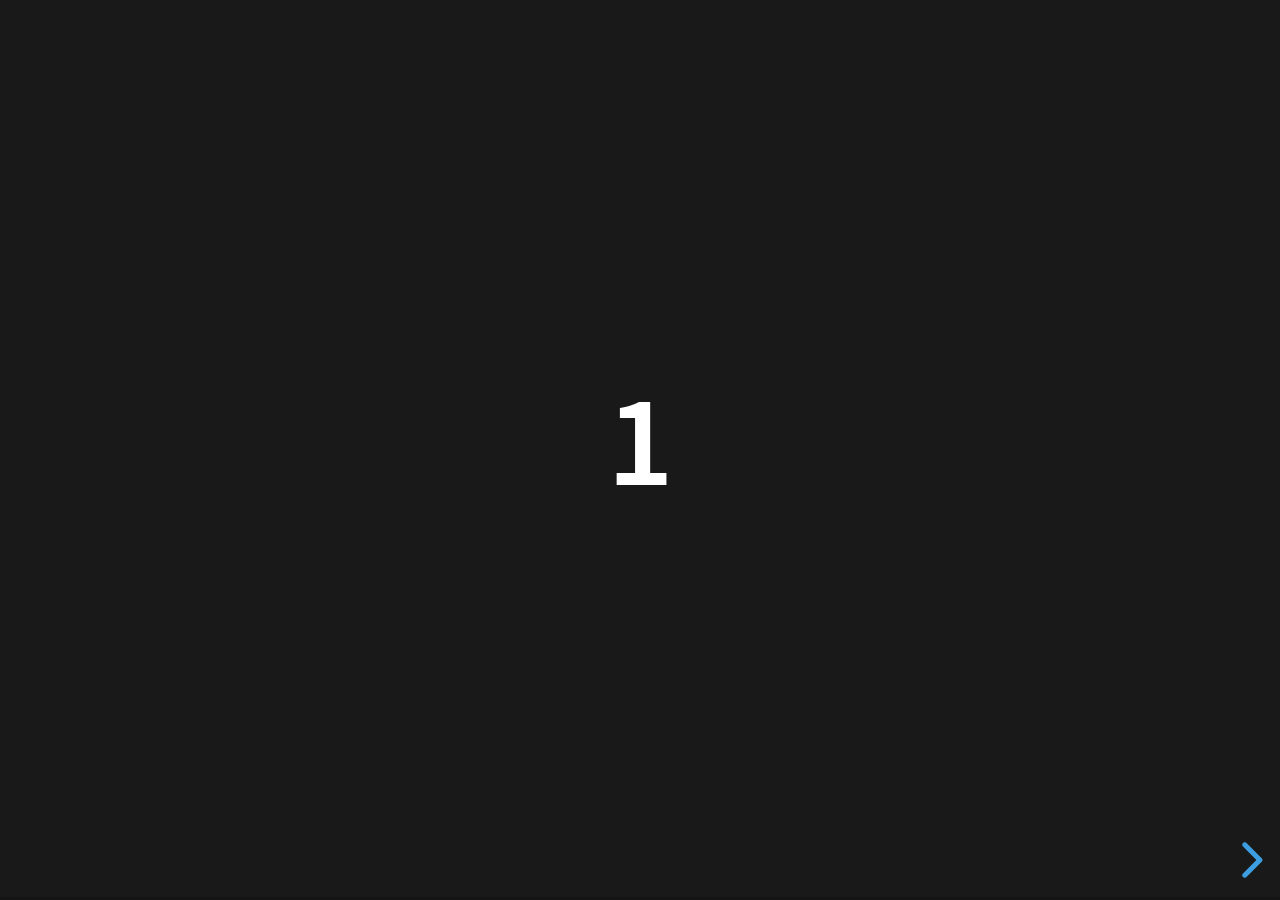
<file: slides-en/examples/500-slides.html>
<!doctype html>
<html lang="en">
	<head>
		<meta charset="utf-8">

		<title>reveal.js - 500 slides</title>

		<meta name="viewport" content="width=device-width, initial-scale=1.0, maximum-scale=1.0, user-scalable=no">

		<link rel="stylesheet" href="../dist/reveal.css">
		<link rel="stylesheet" href="../dist/theme/black.css">
	</head>

	<body>
		<div class="reveal">
			<div class="slides">
				<section><h1>1</h1></section>
				<section><h1>2</h1></section>
				<section><h1>3</h1></section>
				<section><h1>4</h1></section>
				<section><h1>5</h1></section>
				<section><h1>6</h1></section>
				<section><h1>7</h1></section>
				<section><h1>8</h1></section>
				<section><h1>9</h1></section>
				<section><h1>10</h1></section>
				<section><h1>11</h1></section>
				<section><h1>12</h1></section>
				<section><h1>13</h1></section>
				<section><h1>14</h1></section>
				<section><h1>15</h1></section>
				<section><h1>16</h1></section>
				<section><h1>17</h1></section>
				<section><h1>18</h1></section>
				<section><h1>19</h1></section>
				<section><h1>20</h1></section>
				<section><h1>21</h1></section>
				<section><h1>22</h1></section>
				<section><h1>23</h1></section>
				<section><h1>24</h1></section>
				<section><h1>25</h1></section>
				<section><h1>26</h1></section>
				<section><h1>27</h1></section>
				<section><h1>28</h1></section>
				<section><h1>29</h1></section>
				<section><h1>30</h1></section>
				<section><h1>31</h1></section>
				<section><h1>32</h1></section>
				<section><h1>33</h1></section>
				<section><h1>34</h1></section>
				<section><h1>35</h1></section>
				<section><h1>36</h1></section>
				<section><h1>37</h1></section>
				<section><h1>38</h1></section>
				<section><h1>39</h1></section>
				<section><h1>40</h1></section>
				<section><h1>41</h1></section>
				<section><h1>42</h1></section>
				<section><h1>43</h1></section>
				<section><h1>44</h1></section>
				<section><h1>45</h1></section>
				<section><h1>46</h1></section>
				<section><h1>47</h1></section>
				<section><h1>48</h1></section>
				<section><h1>49</h1></section>
				<section><h1>50</h1></section>
				<section><h1>51</h1></section>
				<section><h1>52</h1></section>
				<section><h1>53</h1></section>
				<section><h1>54</h1></section>
				<section><h1>55</h1></section>
				<section><h1>56</h1></section>
				<section><h1>57</h1></section>
				<section><h1>58</h1></section>
				<section><h1>59</h1></section>
				<section><h1>60</h1></section>
				<section><h1>61</h1></section>
				<section><h1>62</h1></section>
				<section><h1>63</h1></section>
				<section><h1>64</h1></section>
				<section><h1>65</h1></section>
				<section><h1>66</h1></section>
				<section><h1>67</h1></section>
				<section><h1>68</h1></section>
				<section><h1>69</h1></section>
				<section><h1>70</h1></section>
				<section><h1>71</h1></section>
				<section><h1>72</h1></section>
				<section><h1>73</h1></section>
				<section><h1>74</h1></section>
				<section><h1>75</h1></section>
				<section><h1>76</h1></section>
				<section><h1>77</h1></section>
				<section><h1>78</h1></section>
				<section><h1>79</h1></section>
				<section><h1>80</h1></section>
				<section><h1>81</h1></section>
				<section><h1>82</h1></section>
				<section><h1>83</h1></section>
				<section><h1>84</h1></section>
				<section><h1>85</h1></section>
				<section><h1>86</h1></section>
				<section><h1>87</h1></section>
				<section><h1>88</h1></section>
				<section><h1>89</h1></section>
				<section><h1>90</h1></section>
				<section><h1>91</h1></section>
				<section><h1>92</h1></section>
				<section><h1>93</h1></section>
				<section><h1>94</h1></section>
				<section><h1>95</h1></section>
				<section><h1>96</h1></section>
				<section><h1>97</h1></section>
				<section><h1>98</h1></section>
				<section><h1>99</h1></section>
				<section><h1>100</h1></section>
				<section><h1>101</h1></section>
				<section><h1>102</h1></section>
				<section><h1>103</h1></section>
				<section><h1>104</h1></section>
				<section><h1>105</h1></section>
				<section><h1>106</h1></section>
				<section><h1>107</h1></section>
				<section><h1>108</h1></section>
				<section><h1>109</h1></section>
				<section><h1>110</h1></section>
				<section><h1>111</h1></section>
				<section><h1>112</h1></section>
				<section><h1>113</h1></section>
				<section><h1>114</h1></section>
				<section><h1>115</h1></section>
				<section><h1>116</h1></section>
				<section><h1>117</h1></section>
				<section><h1>118</h1></section>
				<section><h1>119</h1></section>
				<section><h1>120</h1></section>
				<section><h1>121</h1></section>
				<section><h1>122</h1></section>
				<section><h1>123</h1></section>
				<section><h1>124</h1></section>
				<section><h1>125</h1></section>
				<section><h1>126</h1></section>
				<section><h1>127</h1></section>
				<section><h1>128</h1></section>
				<section><h1>129</h1></section>
				<section><h1>130</h1></section>
				<section><h1>131</h1></section>
				<section><h1>132</h1></section>
				<section><h1>133</h1></section>
				<section><h1>134</h1></section>
				<section><h1>135</h1></section>
				<section><h1>136</h1></section>
				<section><h1>137</h1></section>
				<section><h1>138</h1></section>
				<section><h1>139</h1></section>
				<section><h1>140</h1></section>
				<section><h1>141</h1></section>
				<section><h1>142</h1></section>
				<section><h1>143</h1></section>
				<section><h1>144</h1></section>
				<section><h1>145</h1></section>
				<section><h1>146</h1></section>
				<section><h1>147</h1></section>
				<section><h1>148</h1></section>
				<section><h1>149</h1></section>
				<section><h1>150</h1></section>
				<section><h1>151</h1></section>
				<section><h1>152</h1></section>
				<section><h1>153</h1></section>
				<section><h1>154</h1></section>
				<section><h1>155</h1></section>
				<section><h1>156</h1></section>
				<section><h1>157</h1></section>
				<section><h1>158</h1></section>
				<section><h1>159</h1></section>
				<section><h1>160</h1></section>
				<section><h1>161</h1></section>
				<section><h1>162</h1></section>
				<section><h1>163</h1></section>
				<section><h1>164</h1></section>
				<section><h1>165</h1></section>
				<section><h1>166</h1></section>
				<section><h1>167</h1></section>
				<section><h1>168</h1></section>
				<section><h1>169</h1></section>
				<section><h1>170</h1></section>
				<section><h1>171</h1></section>
				<section><h1>172</h1></section>
				<section><h1>173</h1></section>
				<section><h1>174</h1></section>
				<section><h1>175</h1></section>
				<section><h1>176</h1></section>
				<section><h1>177</h1></section>
				<section><h1>178</h1></section>
				<section><h1>179</h1></section>
				<section><h1>180</h1></section>
				<section><h1>181</h1></section>
				<section><h1>182</h1></section>
				<section><h1>183</h1></section>
				<section><h1>184</h1></section>
				<section><h1>185</h1></section>
				<section><h1>186</h1></section>
				<section><h1>187</h1></section>
				<section><h1>188</h1></section>
				<section><h1>189</h1></section>
				<section><h1>190</h1></section>
				<section><h1>191</h1></section>
				<section><h1>192</h1></section>
				<section><h1>193</h1></section>
				<section><h1>194</h1></section>
				<section><h1>195</h1></section>
				<section><h1>196</h1></section>
				<section><h1>197</h1></section>
				<section><h1>198</h1></section>
				<section><h1>199</h1></section>
				<section><h1>200</h1></section>
				<section><h1>201</h1></section>
				<section><h1>202</h1></section>
				<section><h1>203</h1></section>
				<section><h1>204</h1></section>
				<section><h1>205</h1></section>
				<section><h1>206</h1></section>
				<section><h1>207</h1></section>
				<section><h1>208</h1></section>
				<section><h1>209</h1></section>
				<section><h1>210</h1></section>
				<section><h1>211</h1></section>
				<section><h1>212</h1></section>
				<section><h1>213</h1></section>
				<section><h1>214</h1></section>
				<section><h1>215</h1></section>
				<section><h1>216</h1></section>
				<section><h1>217</h1></section>
				<section><h1>218</h1></section>
				<section><h1>219</h1></section>
				<section><h1>220</h1></section>
				<section><h1>221</h1></section>
				<section><h1>222</h1></section>
				<section><h1>223</h1></section>
				<section><h1>224</h1></section>
				<section><h1>225</h1></section>
				<section><h1>226</h1></section>
				<section><h1>227</h1></section>
				<section><h1>228</h1></section>
				<section><h1>229</h1></section>
				<section><h1>230</h1></section>
				<section><h1>231</h1></section>
				<section><h1>232</h1></section>
				<section><h1>233</h1></section>
				<section><h1>234</h1></section>
				<section><h1>235</h1></section>
				<section><h1>236</h1></section>
				<section><h1>237</h1></section>
				<section><h1>238</h1></section>
				<section><h1>239</h1></section>
				<section><h1>240</h1></section>
				<section><h1>241</h1></section>
				<section><h1>242</h1></section>
				<section><h1>243</h1></section>
				<section><h1>244</h1></section>
				<section><h1>245</h1></section>
				<section><h1>246</h1></section>
				<section><h1>247</h1></section>
				<section><h1>248</h1></section>
				<section><h1>249</h1></section>
				<section><h1>250</h1></section>
				<section><h1>251</h1></section>
				<section><h1>252</h1></section>
				<section><h1>253</h1></section>
				<section><h1>254</h1></section>
				<section><h1>255</h1></section>
				<section><h1>256</h1></section>
				<section><h1>257</h1></section>
				<section><h1>258</h1></section>
				<section><h1>259</h1></section>
				<section><h1>260</h1></section>
				<section><h1>261</h1></section>
				<section><h1>262</h1></section>
				<section><h1>263</h1></section>
				<section><h1>264</h1></section>
				<section><h1>265</h1></section>
				<section><h1>266</h1></section>
				<section><h1>267</h1></section>
				<section><h1>268</h1></section>
				<section><h1>269</h1></section>
				<section><h1>270</h1></section>
				<section><h1>271</h1></section>
				<section><h1>272</h1></section>
				<section><h1>273</h1></section>
				<section><h1>274</h1></section>
				<section><h1>275</h1></section>
				<section><h1>276</h1></section>
				<section><h1>277</h1></section>
				<section><h1>278</h1></section>
				<section><h1>279</h1></section>
				<section><h1>280</h1></section>
				<section><h1>281</h1></section>
				<section><h1>282</h1></section>
				<section><h1>283</h1></section>
				<section><h1>284</h1></section>
				<section><h1>285</h1></section>
				<section><h1>286</h1></section>
				<section><h1>287</h1></section>
				<section><h1>288</h1></section>
				<section><h1>289</h1></section>
				<section><h1>290</h1></section>
				<section><h1>291</h1></section>
				<section><h1>292</h1></section>
				<section><h1>293</h1></section>
				<section><h1>294</h1></section>
				<section><h1>295</h1></section>
				<section><h1>296</h1></section>
				<section><h1>297</h1></section>
				<section><h1>298</h1></section>
				<section><h1>299</h1></section>
				<section><h1>300</h1></section>
				<section><h1>301</h1></section>
				<section><h1>302</h1></section>
				<section><h1>303</h1></section>
				<section><h1>304</h1></section>
				<section><h1>305</h1></section>
				<section><h1>306</h1></section>
				<section><h1>307</h1></section>
				<section><h1>308</h1></section>
				<section><h1>309</h1></section>
				<section><h1>310</h1></section>
				<section><h1>311</h1></section>
				<section><h1>312</h1></section>
				<section><h1>313</h1></section>
				<section><h1>314</h1></section>
				<section><h1>315</h1></section>
				<section><h1>316</h1></section>
				<section><h1>317</h1></section>
				<section><h1>318</h1></section>
				<section><h1>319</h1></section>
				<section><h1>320</h1></section>
				<section><h1>321</h1></section>
				<section><h1>322</h1></section>
				<section><h1>323</h1></section>
				<section><h1>324</h1></section>
				<section><h1>325</h1></section>
				<section><h1>326</h1></section>
				<section><h1>327</h1></section>
				<section><h1>328</h1></section>
				<section><h1>329</h1></section>
				<section><h1>330</h1></section>
				<section><h1>331</h1></section>
				<section><h1>332</h1></section>
				<section><h1>333</h1></section>
				<section><h1>334</h1></section>
				<section><h1>335</h1></section>
				<section><h1>336</h1></section>
				<section><h1>337</h1></section>
				<section><h1>338</h1></section>
				<section><h1>339</h1></section>
				<section><h1>340</h1></section>
				<section><h1>341</h1></section>
				<section><h1>342</h1></section>
				<section><h1>343</h1></section>
				<section><h1>344</h1></section>
				<section><h1>345</h1></section>
				<section><h1>346</h1></section>
				<section><h1>347</h1></section>
				<section><h1>348</h1></section>
				<section><h1>349</h1></section>
				<section><h1>350</h1></section>
				<section><h1>351</h1></section>
				<section><h1>352</h1></section>
				<section><h1>353</h1></section>
				<section><h1>354</h1></section>
				<section><h1>355</h1></section>
				<section><h1>356</h1></section>
				<section><h1>357</h1></section>
				<section><h1>358</h1></section>
				<section><h1>359</h1></section>
				<section><h1>360</h1></section>
				<section><h1>361</h1></section>
				<section><h1>362</h1></section>
				<section><h1>363</h1></section>
				<section><h1>364</h1></section>
				<section><h1>365</h1></section>
				<section><h1>366</h1></section>
				<section><h1>367</h1></section>
				<section><h1>368</h1></section>
				<section><h1>369</h1></section>
				<section><h1>370</h1></section>
				<section><h1>371</h1></section>
				<section><h1>372</h1></section>
				<section><h1>373</h1></section>
				<section><h1>374</h1></section>
				<section><h1>375</h1></section>
				<section><h1>376</h1></section>
				<section><h1>377</h1></section>
				<section><h1>378</h1></section>
				<section><h1>379</h1></section>
				<section><h1>380</h1></section>
				<section><h1>381</h1></section>
				<section><h1>382</h1></section>
				<section><h1>383</h1></section>
				<section><h1>384</h1></section>
				<section><h1>385</h1></section>
				<section><h1>386</h1></section>
				<section><h1>387</h1></section>
				<section><h1>388</h1></section>
				<section><h1>389</h1></section>
				<section><h1>390</h1></section>
				<section><h1>391</h1></section>
				<section><h1>392</h1></section>
				<section><h1>393</h1></section>
				<section><h1>394</h1></section>
				<section><h1>395</h1></section>
				<section><h1>396</h1></section>
				<section><h1>397</h1></section>
				<section><h1>398</h1></section>
				<section><h1>399</h1></section>
				<section><h1>400</h1></section>
				<section><h1>401</h1></section>
				<section><h1>402</h1></section>
				<section><h1>403</h1></section>
				<section><h1>404</h1></section>
				<section><h1>405</h1></section>
				<section><h1>406</h1></section>
				<section><h1>407</h1></section>
				<section><h1>408</h1></section>
				<section><h1>409</h1></section>
				<section><h1>410</h1></section>
				<section><h1>411</h1></section>
				<section><h1>412</h1></section>
				<section><h1>413</h1></section>
				<section><h1>414</h1></section>
				<section><h1>415</h1></section>
				<section><h1>416</h1></section>
				<section><h1>417</h1></section>
				<section><h1>418</h1></section>
				<section><h1>419</h1></section>
				<section><h1>420</h1></section>
				<section><h1>421</h1></section>
				<section><h1>422</h1></section>
				<section><h1>423</h1></section>
				<section><h1>424</h1></section>
				<section><h1>425</h1></section>
				<section><h1>426</h1></section>
				<section><h1>427</h1></section>
				<section><h1>428</h1></section>
				<section><h1>429</h1></section>
				<section><h1>430</h1></section>
				<section><h1>431</h1></section>
				<section><h1>432</h1></section>
				<section><h1>433</h1></section>
				<section><h1>434</h1></section>
				<section><h1>435</h1></section>
				<section><h1>436</h1></section>
				<section><h1>437</h1></section>
				<section><h1>438</h1></section>
				<section><h1>439</h1></section>
				<section><h1>440</h1></section>
				<section><h1>441</h1></section>
				<section><h1>442</h1></section>
				<section><h1>443</h1></section>
				<section><h1>444</h1></section>
				<section><h1>445</h1></section>
				<section><h1>446</h1></section>
				<section><h1>447</h1></section>
				<section><h1>448</h1></section>
				<section><h1>449</h1></section>
				<section><h1>450</h1></section>
				<section><h1>451</h1></section>
				<section><h1>452</h1></section>
				<section><h1>453</h1></section>
				<section><h1>454</h1></section>
				<section><h1>455</h1></section>
				<section><h1>456</h1></section>
				<section><h1>457</h1></section>
				<section><h1>458</h1></section>
				<section><h1>459</h1></section>
				<section><h1>460</h1></section>
				<section><h1>461</h1></section>
				<section><h1>462</h1></section>
				<section><h1>463</h1></section>
				<section><h1>464</h1></section>
				<section><h1>465</h1></section>
				<section><h1>466</h1></section>
				<section><h1>467</h1></section>
				<section><h1>468</h1></section>
				<section><h1>469</h1></section>
				<section><h1>470</h1></section>
				<section><h1>471</h1></section>
				<section><h1>472</h1></section>
				<section><h1>473</h1></section>
				<section><h1>474</h1></section>
				<section><h1>475</h1></section>
				<section><h1>476</h1></section>
				<section><h1>477</h1></section>
				<section><h1>478</h1></section>
				<section><h1>479</h1></section>
				<section><h1>480</h1></section>
				<section><h1>481</h1></section>
				<section><h1>482</h1></section>
				<section><h1>483</h1></section>
				<section><h1>484</h1></section>
				<section><h1>485</h1></section>
				<section><h1>486</h1></section>
				<section><h1>487</h1></section>
				<section><h1>488</h1></section>
				<section><h1>489</h1></section>
				<section><h1>490</h1></section>
				<section><h1>491</h1></section>
				<section><h1>492</h1></section>
				<section><h1>493</h1></section>
				<section><h1>494</h1></section>
				<section><h1>495</h1></section>
				<section><h1>496</h1></section>
				<section><h1>497</h1></section>
				<section><h1>498</h1></section>
				<section><h1>499</h1></section>
			</div>
		</div>

		<script src="../dist/reveal.js"></script>
		<script>
			Reveal.initialize({
				transition: 'linear'
			});
		</script>
	</body>
</html>
</file>
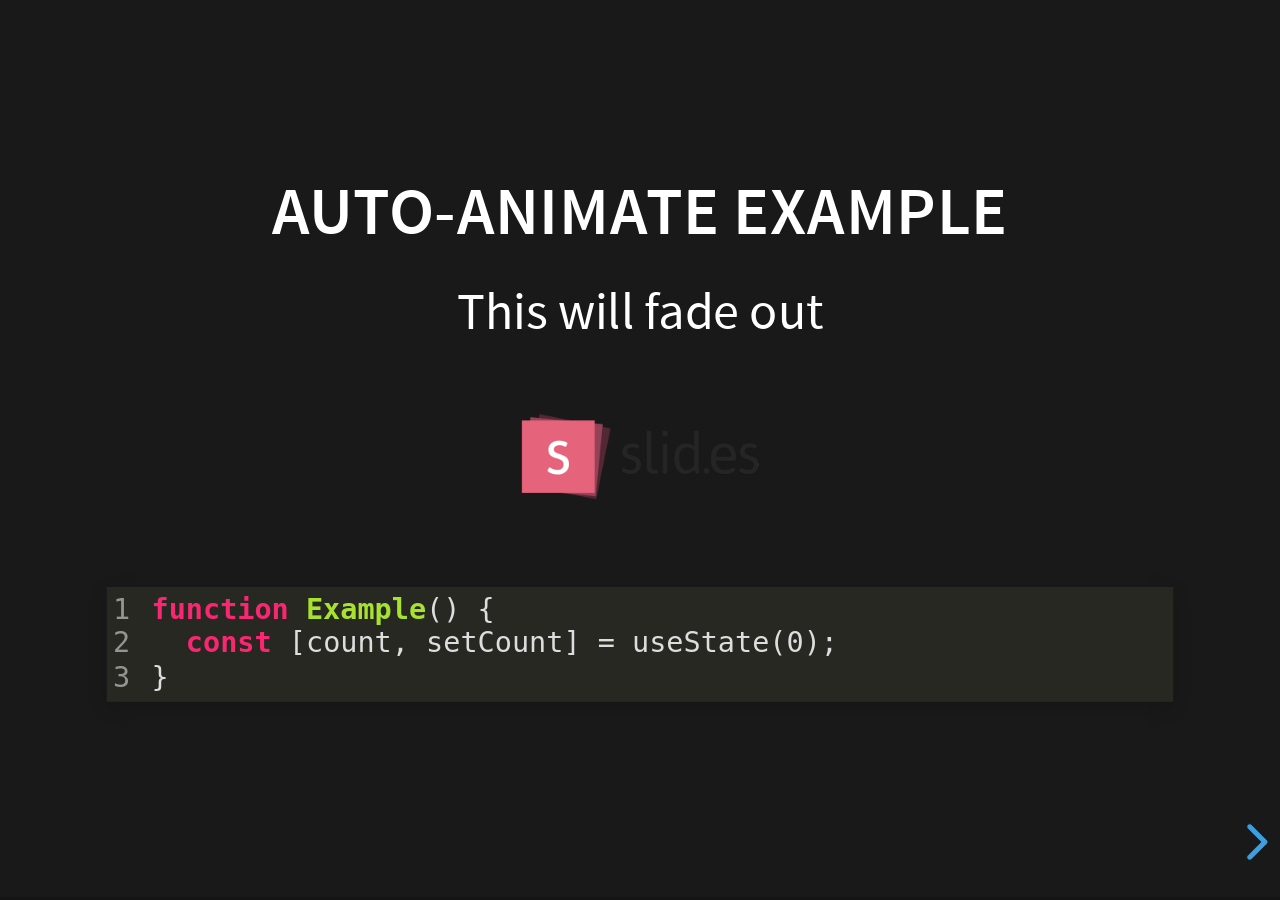
<file: slides-en/examples/auto-animate.html>
<!doctype html>
<html lang="en">

	<head>
		<meta charset="utf-8">

		<title>reveal.js - Auto Animate</title>

		<meta name="viewport" content="width=device-width, initial-scale=1.0, maximum-scale=1.0, user-scalable=no">

		<link rel="stylesheet" href="../dist/reveal.css">
		<link rel="stylesheet" href="../dist/theme/black.css" id="theme">
		<link rel="stylesheet" href="../plugin/highlight/monokai.css">
	</head>

	<body>

		<div class="reveal">

			<div class="slides">
				<section data-auto-animate data-auto-animate-unmatched="fade">
					<h3>Auto-Animate Example</h3>
					<p>This will fade out</p>
					<img src="assets/image1.png" style="height: 100px;">
					<pre data-id="code"><code data-line-numbers class="hljs" data-trim>
						function Example() {
						  const [count, setCount] = useState(0);
						}
					</code></pre>
				</section>
				<section data-auto-animate data-auto-animate-unmatched="fade">
					<h3>Auto-Animate Example</h3>
					<p style="opacity: 0.2; margin-top: 100px;">This will fade out</p>
					<p>This element is unmatched</p>
					<img src="assets/image1.png" style="height: 150px;">
					<pre data-id="code"><code data-line-numbers class="hljs" data-trim>
						function Example() {
						  New line!
						  const [count, setCount] = useState(0);
						}
					</code></pre>
				</section>

				<section data-auto-animate>
					<p data-id="text-props" style="background: #555; line-height: 1em; letter-spacing: 0em;">Line Height & Letter Spacing</p>
				</section>
				<section data-auto-animate>
					<p data-id="text-props" style="background: #555; line-height: 3em; letter-spacing: 0.2em;">Line Height & Letter Spacing</p>
				</section>

				<section>
					<section data-auto-animate>
						<pre data-id="code"><code data-line-numbers class="hljs" data-trim>
							import React, { useState } from 'react';

							function Example() {
							  const [count, setCount] = useState(0);

							  return (
							    ...
							  );
							}
						</code></pre>
					</section>
					<section data-auto-animate>
						<pre data-id="code"><code data-line-numbers class="hljs" data-trim>
							function Example() {
							  const [count, setCount] = useState(0);

							  return (
							    &lt;div&gt;
							      &lt;p&gt;You clicked {count} times&lt;/p&gt;
							      &lt;button onClick={() =&gt; setCount(count + 1)}&gt;
							        Click me
							      &lt;/button&gt;
							    &lt;/div&gt;
							  );
							}
						</code></pre>
					</section>
					<section data-auto-animate>
						<pre data-id="code"><code data-line-numbers class="hljs" data-trim>
							function Example() {
							  // A comment!
							  const [count, setCount] = useState(0);

							  return (
							    &lt;div&gt;
							      &lt;p&gt;You clicked {count} times&lt;/p&gt;
							      &lt;button onClick={() =&gt; setCount(count + 1)}&gt;
							        Click me
							      &lt;/button&gt;
							    &lt;/div&gt;
							  );
							}
						</code></pre>
					</section>
				</section>

				<section>
					<section data-auto-animate>
						<h3>Swapping list items</h3>
						<ul>
							<li>One</li>
							<li>Two</li>
							<li>Three</li>
						</ul>
					</section>
					<section data-auto-animate>
						<h3>Swapping list items</h3>
						<ul>
							<li>Two</li>
							<li>One</li>
							<li>Three</li>
						</ul>
					</section>
					<section data-auto-animate>
						<h3>Swapping list items</h3>
						<ul>
							<li>Two</li>
							<li>Three</li>
							<li>One</li>
						</ul>
					</section>
				</section>

				<section data-auto-animate style="height: 600px">
					<h3 style="opacity: 0.3; font-size: 18px;">SLIDE 1</h3>
					<h2 data-id="title" style="margin-top: 260px;">Animate Anything</h2>
					<div data-id="1" style="background: white; position: absolute; top: 150px; left: 16%; width: 60px; height: 60px;"></div>
					<div data-id="2" style="background: white; position: absolute; top: 150px; left: 36%; width: 60px; height: 60px;"></div>
					<div data-id="3" style="background: white; position: absolute; top: 150px; left: 56%; width: 60px; height: 60px;"></div>
					<div data-id="4" style="background: white; position: absolute; top: 150px; left: 76%; width: 60px; height: 60px;"></div>
				</section>
				<section data-auto-animate style="height: 600px">
					<h3 style="opacity: 0.3; font-size: 18px;">SLIDE 2</h3>
					<h2 data-id="title" style="margin-top: 500px">With Auto Animate</h2>
					<div data-id="1" style="background: cyan; position: absolute; bottom: 190px; left: 16%; width: 60px; height: 60px;"></div>
					<div data-id="2" style="background: magenta; position: absolute; bottom: 190px; left: 36%; width: 60px; height: 160px;"></div>
					<div data-id="3" style="background: yellow; position: absolute; bottom: 190px; left: 56%; width: 60px; height: 260px;"></div>
					<div data-id="4" style="background: red; position: absolute; bottom: 190px; left: 76%; width: 60px; height: 360px;"></div>
				</section>
				<section data-auto-animate style="height: 600px">
					<h3 style="opacity: 0.3; font-size: 18px;">SLIDE 3</h3>
					<h2 data-id="title" style="margin-top: 500px; opacity: 0;">With Auto Animate</h2>
					<div data-id="1" style="background: cyan; position: absolute; top: 50%; left: 50%; width: 400px; height: 400px; margin: -200px 0 0 -200px; border-radius: 400px;"></div>
					<div data-id="2" style="background: magenta; position: absolute; top: 50%; left: 50%; width: 300px; height: 300px; margin: -150px 0 0 -150px; border-radius: 400px;"></div>
					<div data-id="3" style="background: yellow; position: absolute; top: 50%; left: 50%; width: 200px; height: 200px; margin: -100px 0 0 -100px; border-radius: 400px;"></div>
					<div data-id="4" style="background: red; position: absolute; top: 50%; left: 50%; width: 100px; height: 100px; margin: -50px 0 0 -50px; border-radius: 400px;"></div>
				</section>
				<section data-auto-animate style="height: 600px">
					<h3 style="opacity: 0.3; font-size: 18px;">SLIDE 3</h3>
					<h2 data-id="title" style="margin-top: 500px; opacity: 0;">With Auto Animate</h2>
					<div data-id="1" style="background: red; position: absolute; top: 250px; left: 16%; width: 60px; height: 60px;"></div>
					<div data-id="2" style="background: yellow; position: absolute; top: 250px; left: 36%; width: 60px; height: 60px;"></div>
					<div data-id="3" style="background: magenta; position: absolute; top: 250px; left: 56%; width: 60px; height: 60px;"></div>
					<div data-id="4" style="background: cyan; position: absolute; top: 250px; left: 76%; width: 60px; height: 60px;"></div>
				</section>

				<section data-auto-animate data-auto-animate-id="a">
					<h2>data-auto-animate-id="a"</h2>
					<h3>A1</h3>
				</section>
				<section data-auto-animate data-auto-animate-id="a">
					<h2>data-auto-animate-id="a"</h2>
					<h3>A1</h3>
					<h3>A2</h3>
				</section>
				<section data-auto-animate data-auto-animate-id="b">
					<h2>data-auto-animate-id="b"</h2>
					<h3>B1</h3>
				</section>
				<section data-auto-animate data-auto-animate-id="b">
					<h2>data-auto-animate-id="b"</h2>
					<h3>B1</h3>
					<h3>B2</h3>
				</section>

				<section>
					<section id="stacked-slide-1" data-auto-animate>
						<a href="#/stacked-slide-1">Slide 1</a><br>
						<a href="#/stacked-slide-2">Slide 2</a><br>
						<a href="#/stacked-slide-3">Slide 3</a><br>
						<a href="#/stacked-slide-4">Slide 4</a><br>
						<div data-id="anim" style="background: indigo; padding: 8px; width: 50px; height: 50px; position: absolute; left: 0px;">A</div>
					</section>
					<section id="stacked-slide-2" data-auto-animate>
						<a href="#/stacked-slide-1">Slide 1</a><br>
						<a href="#/stacked-slide-2">Slide 2</a><br>
						<a href="#/stacked-slide-3">Slide 3</a><br>
						<a href="#/stacked-slide-4">Slide 4</a><br>
						<div data-id="anim" style="background: indigo; padding: 8px; width: 50px; height: 50px; position: absolute; left: 25%;">A</div>
					</section>
					<section id="stacked-slide-3" data-auto-animate>
						<a href="#/stacked-slide-1">Slide 1</a><br>
						<a href="#/stacked-slide-2">Slide 2</a><br>
						<a href="#/stacked-slide-3">Slide 3</a><br>
						<a href="#/stacked-slide-4">Slide 4</a><br>
						<div data-id="anim" style="background: indigo; padding: 8px; width: 50px; height: 50px; position: absolute; left: 50%;">A</div>
					</section>
					<section id="stacked-slide-4" data-auto-animate>
						<a href="#/stacked-slide-1">Slide 1</a><br>
						<a href="#/stacked-slide-2">Slide 2</a><br>
						<a href="#/stacked-slide-3">Slide 3</a><br>
						<a href="#/stacked-slide-4">Slide 4</a><br>
						<div data-id="anim" style="background: indigo; padding: 8px; width: 50px; height: 50px; position: absolute; left: 75%;">A</div>
					</section>
				</section>

			</div>

		</div>

		<script src="../dist/reveal.js"></script>
		<script src="../plugin/highlight/highlight.js"></script>
		<script>
			Reveal.initialize({
				center: true,
				hash: true,
				plugins: [ RevealHighlight ]
			});
		</script>

	</body>
</html>
</file>
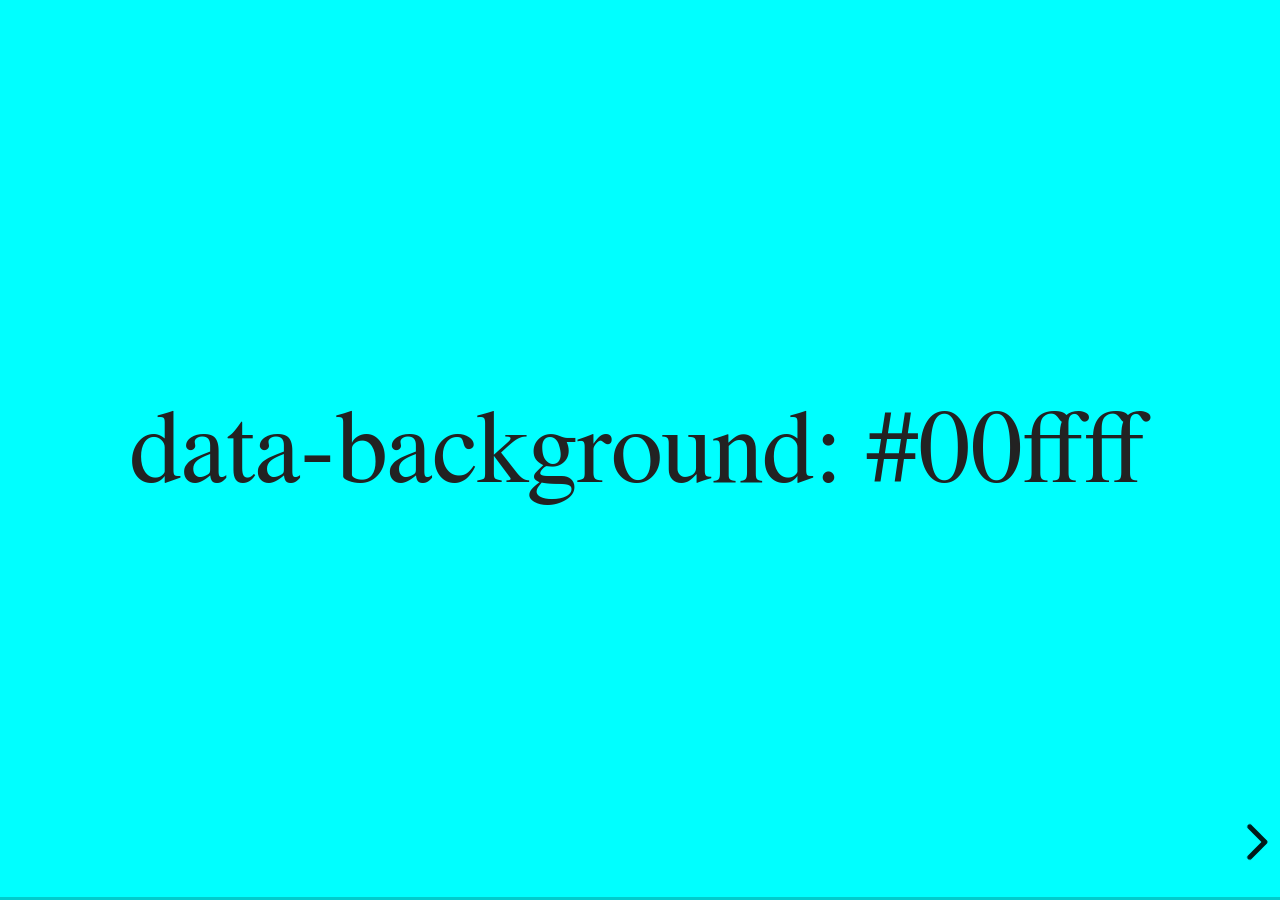
<file: slides-en/examples/backgrounds.html>
<!doctype html>
<html lang="en">

	<head>
		<meta charset="utf-8">

		<title>reveal.js - Slide Backgrounds</title>

		<meta name="viewport" content="width=device-width, initial-scale=1.0, maximum-scale=1.0, user-scalable=no">

		<link rel="stylesheet" href="../dist/reveal.css">
		<link rel="stylesheet" href="../dist/theme/serif.css" id="theme">
		<style type="text/css" media="screen">
			.slides section.has-dark-background,
			.slides section.has-dark-background h2 {
				color: #fff;
			}
			.slides section.has-light-background,
			.slides section.has-light-background h2 {
				color: #222;
			}
		</style>
	</head>

	<body>

		<div class="reveal">

			<div class="slides">

				<section data-background="#00ffff">
					<h2>data-background: #00ffff</h2>
				</section>

				<section data-background="#bb00bb">
					<h2>data-background: #bb00bb</h2>
				</section>

				<section data-background-color="lightblue">
					<h2>data-background: lightblue</h2>
				</section>

				<section>
					<section data-background="#ff0000">
						<h2>data-background: #ff0000</h2>
					</section>
					<section data-background="rgba(0, 0, 0, 0.2)">
						<h2>data-background: rgba(0, 0, 0, 0.2)</h2>
					</section>
					<section data-background="salmon">
						<h2>data-background: salmon</h2>
					</section>
				</section>

				<section data-background="rgba(0, 100, 100, 0.2)">
					<section>
						<h2>Background applied to stack</h2>
					</section>
					<section>
						<h2>Background applied to stack</h2>
					</section>
					<section data-background="rgb(66, 66, 66)">
						<h2>Background applied to slide inside of stack</h2>
					</section>
				</section>

				<section data-background-transition="slide" data-background="assets/image1.png">
					<h2>Background image</h2>
				</section>

				<section>
					<section data-background-transition="slide" data-background="assets/image1.png">
						<h2>Background image</h2>
					</section>
					<section data-background-transition="slide" data-background="assets/image1.png">
						<h2>Background image</h2>
					</section>
				</section>

				<section data-background="assets/image2.png" data-background-size="100px" data-background-repeat="repeat" data-background-color="#111">
					<h2>Background image</h2>
					<pre>data-background-size="100px" data-background-repeat="repeat" data-background-color="#111"</pre>
				</section>

				<section data-background="#888888">
					<h2>Same background twice (1/2)</h2>
				</section>
				<section data-background="#888888">
					<h2>Same background twice (2/2)</h2>
				</section>

				<section data-background-video="https://s3.amazonaws.com/static.slid.es/site/homepage/v1/homepage-video-editor.mp4,https://s3.amazonaws.com/static.slid.es/site/homepage/v1/homepage-video-editor.webm">
					<h2>Video background</h2>
				</section>

				<section data-background-iframe="https://slides.com/news/make-better-presentations/embed?style=hidden&autoSlide=4000">
					<h2>Iframe background</h2>
				</section>

				<section>
					<section data-background="#417203">
						<h2>Same background twice vertical (1/2)</h2>
					</section>
					<section data-background="#417203">
						<h2>Same background twice vertical (2/2)</h2>
					</section>
				</section>

				<section data-background="#934f4d">
					<h2>Same background from horizontal to vertical (1/3)</h2>
				</section>
				<section>
					<section data-background="#934f4d">
						<h2>Same background from horizontal to vertical (2/3)</h2>
					</section>
					<section data-background="#934f4d">
						<h2>Same background from horizontal to vertical (3/3)</h2>
					</section>
				</section>

			</div>

		</div>

		<script src="../dist/reveal.js"></script>
		<script>

			// Full list of configuration options:
			// https://revealjs.revealjs.com/config/
			Reveal.initialize({
				center: true,

				transition: 'linear',
				// transitionSpeed: 'slow',
				// backgroundTransition: 'slide'
			});

		</script>

	</body>
</html>
</file>
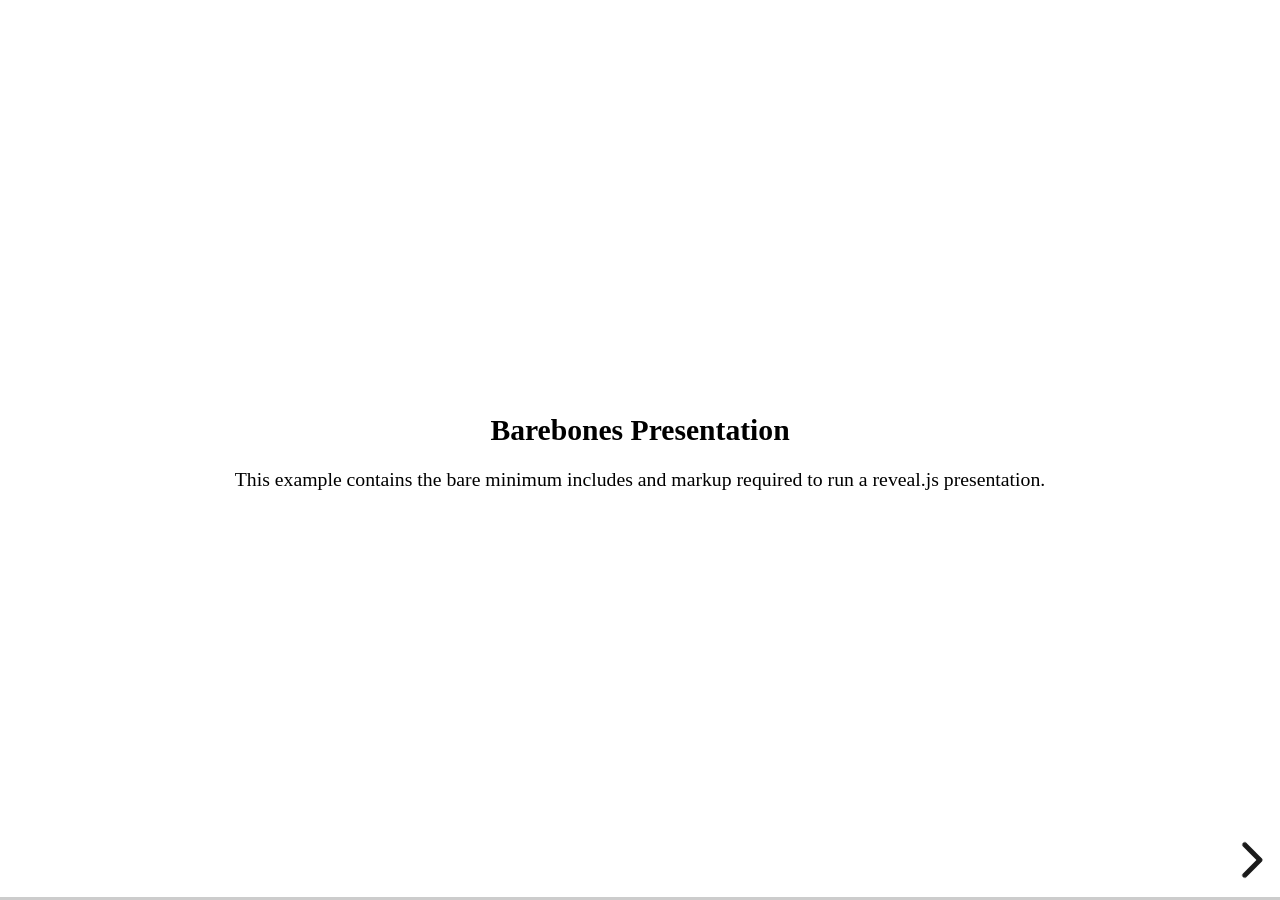
<file: slides-en/examples/barebones.html>
<!doctype html>
<html lang="en">
	<head>
		<meta charset="utf-8">
		<title>reveal.js - Barebones</title>
		<link rel="stylesheet" href="../dist/reveal.css">
	</head>
	<body>

		<div class="reveal">
			<div class="slides">

				<section>
					<h2>Barebones Presentation</h2>
					<p>This example contains the bare minimum includes and markup required to run a reveal.js presentation.</p>
				</section>

				<section>
					<h2>No Theme</h2>
					<p>There's no theme included, so it will fall back on browser defaults.</p>
				</section>

			</div>
		</div>

		<script src="../dist/reveal.js"></script>
		<script>
			Reveal.initialize();
		</script>

	</body>
</html>
</file>
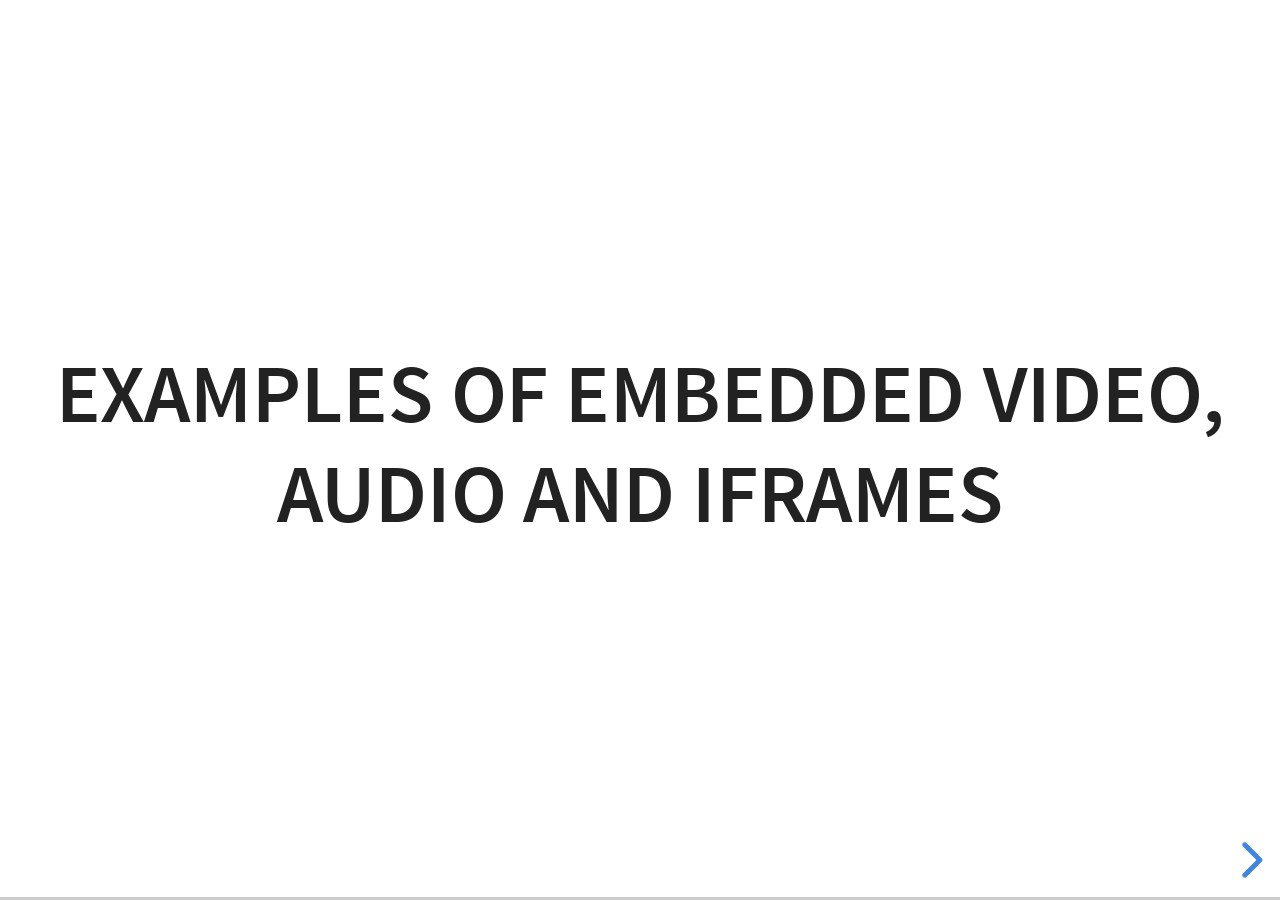
<file: slides-en/examples/media.html>
<!doctype html>
<html lang="en">

	<head>
		<meta charset="utf-8">

		<title>reveal.js - Video, Audio and Iframes</title>

		<meta name="viewport" content="width=device-width, initial-scale=1.0, maximum-scale=1.0, user-scalable=no">

		<link rel="stylesheet" href="../dist/reveal.css">
		<link rel="stylesheet" href="../dist/theme/white.css" id="theme">
	</head>

	<body>

		<div class="reveal">

			<div class="slides">

				<section>
					<h2>Examples of embedded Video, Audio and Iframes</h2>
				</section>

				<section>
					<h2>Iframe</h2>
					<iframe data-autoplay width="700" height="540" src="https://slides.com/news/auto-animate/embed" frameborder="0"></iframe>
				</section>

				<section data-background-iframe="https://www.youtube.com/embed/h1_nyI3z8gI" data-background-interactive>
					<h2 style="color: #fff;">Iframe Background</h2>
				</section>

				<section>
					<h2>Video</h2>
					<video src="http://clips.vorwaerts-gmbh.de/big_buck_bunny.mp4" data-autoplay></video>
				</section>

				<section data-background-video="http://clips.vorwaerts-gmbh.de/big_buck_bunny.mp4">
					<h2>Background Video</h2>
				</section>

				<section>
					<h2>Auto-playing audio</h2>
					<audio src="assets/beeping.wav" data-autoplay></audio>
				</section>

				<section>
					<h2>Audio inside slide fragments</h2>
					<div class="fragment">
						Beep 1
						<audio src="assets/beeping.wav" data-autoplay></audio>
					</div>
					<div class="fragment">
						Beep 2
						<audio src="assets/beeping.wav" data-autoplay></audio>
					</div>
				</section>

				<section>
					<h2>Audio with controls</h2>
					<audio src="assets/beeping.wav" controls></audio>
				</section>

			</div>

		</div>

		<script src="../dist/reveal.js"></script>
		<script>
			Reveal.initialize({hash: true});
		</script>

	</body>
</html>
</file>
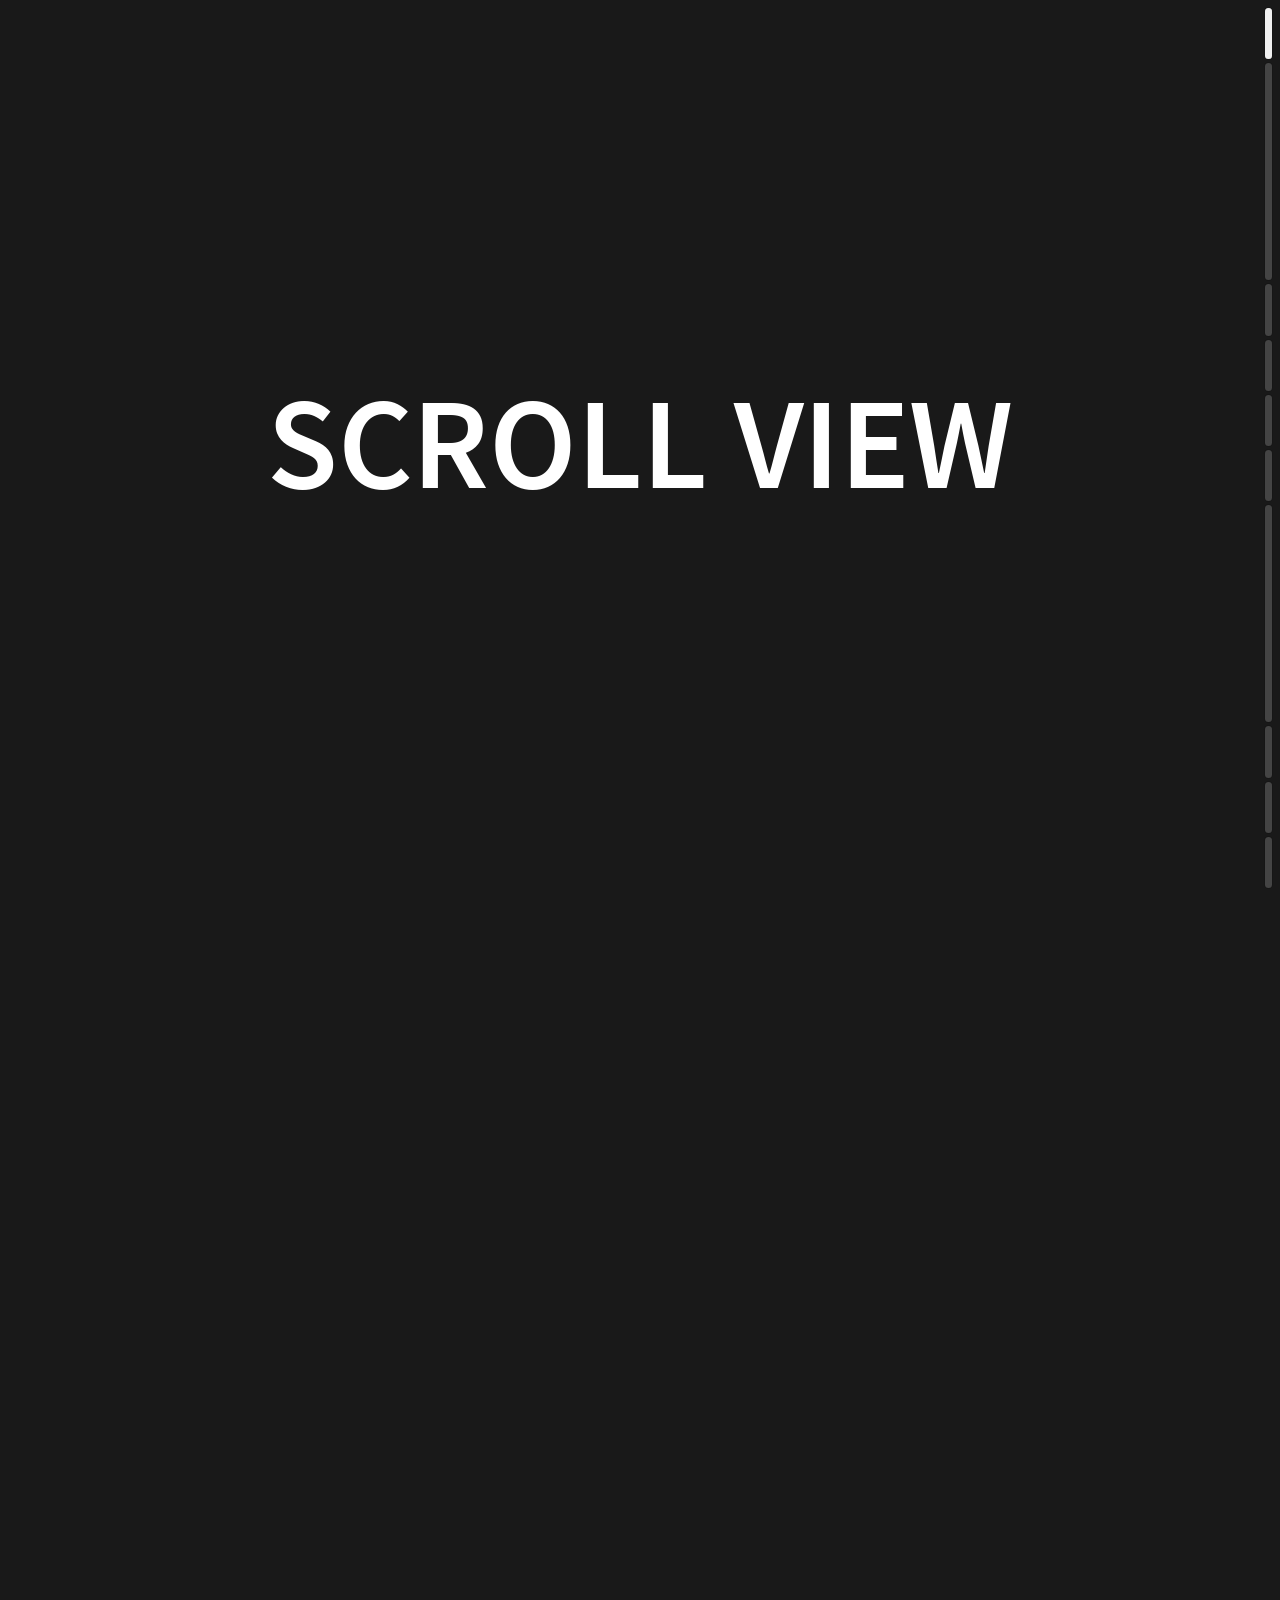
<file: slides-en/examples/scroll.html>
<!doctype html>
<html lang="en">

	<head>
		<meta charset="utf-8">

		<title>reveal.js - Scroll View</title>

		<meta name="viewport" content="width=device-width, initial-scale=1.0, maximum-scale=1.0, user-scalable=no">

		<link rel="stylesheet" href="../dist/reset.css">
		<link rel="stylesheet" href="../dist/reveal.css">
		<link rel="stylesheet" href="../dist/theme/black.css" id="theme">
    <link rel="stylesheet" href="../plugin/highlight/monokai.css">
	</head>

	<body>

		<div class="reveal">

			<div class="slides">

				<section><h1>Scroll View</h1></section>
				<section data-background="indigo">
					<h2>Scroll triggered fragments</h2>
					<ul>
						<li class="fragment fade-left">Step one</li>
						<li class="fragment fade-left">Step two</li>
						<li class="fragment fade-left">Step three</li>
					</ul>
				</section>
				<section data-background-color="#fff"><h2>Scrollbar inverts<br>based on slide bg</h2></section>
				<section data-auto-animate data-auto-animate-easing="cubic-bezier(0.770, 0.000, 0.175, 1.000)">
					<h2>Auto-Animate</h2>
					<p>Scroll triggered auto-animations 😍</p>
					<div class="r-hstack justify-center">
						<div data-id="box1" style="background: #999; width: 50px; height: 50px; margin: 10px; border-radius: 5px;"></div>
						<div data-id="box2" style="background: #999; width: 50px; height: 50px; margin: 10px; border-radius: 5px;"></div>
						<div data-id="box3" style="background: #999; width: 50px; height: 50px; margin: 10px; border-radius: 5px;"></div>
					</div>
				</section>
				<section data-auto-animate data-auto-animate-easing="cubic-bezier(0.770, 0.000, 0.175, 1.000)">
					<div class="r-hstack justify-center">
						<div data-id="box1" data-auto-animate-delay="0" style="background: cyan; width: 150px; height: 100px; margin: 10px;"></div>
						<div data-id="box2" data-auto-animate-delay="0.1" style="background: magenta; width: 150px; height: 100px; margin: 10px;"></div>
						<div data-id="box3" data-auto-animate-delay="0.2" style="background: yellow; width: 150px; height: 100px; margin: 10px;"></div>
					</div>
					<h2 style="margin-top: 20px;">Auto-Animate</h2>
				</section>
				<section data-auto-animate data-auto-animate-easing="cubic-bezier(0.770, 0.000, 0.175, 1.000)">
					<div class="r-stack">
						<div data-id="box1" style="background: cyan; width: 300px; height: 300px; border-radius: 200px;"></div>
						<div data-id="box2" style="background: magenta; width: 200px; height: 200px; border-radius: 200px;"></div>
						<div data-id="box3" style="background: yellow; width: 100px; height: 100px; border-radius: 200px;"></div>
					</div>
					<h2 style="margin-top: 20px;">Auto-Animate</h2>
				</section>
				<section data-background-gradient="linear-gradient(to bottom, #283b95, #17b2c3)" id="gradient-bg">
					<h2 data-id="code-title">Code highlights,<br />meet scroll triggers</h2>
					<pre data-id="code-animation"><code class="hljs javascript" data-trim data-line-numbers="|4,8-11|17|22-24"><script type="text/template">
						import React, { useState } from 'react';

						function Example() {
						  const [count, setCount] = useState(0);

						  return (
						    <div>
						      <p>You clicked {count} times</p>
						      <button onClick={() => setCount(count + 1)}>
						        Click me
						      </button>
						    </div>
						  );
						}

						function SecondExample() {
						  const [count, setCount] = useState(0);

						  return (
						    <div>
						      <p>You clicked {count} times</p>
						      <button onClick={() => setCount(count + 1)}>
						        Click me
						      </button>
						    </div>
						  );
						}
					</script></code></pre>
				</section>
				<section class="stack">
          <section data-background="https://static.slid.es/reveal/image-placeholder.png" id="image-bg">
            <h2>Image Backgrounds</h2>
          </section>
          <section data-background-video-muted data-background-video="https://s3.amazonaws.com/static.slid.es/site/homepage/v1/homepage-video-editor.mp4,https://s3.amazonaws.com/static.slid.es/site/homepage/v1/homepage-video-editor.webm">
            <div style="background-color: rgba(0, 0, 0, 0.9); color: #fff; padding: 20px;">
              <h2>Video background</h2>
            </div>
          </section>
        </section>
				<section><h2>The end</h2></section>

			</div>

		</div>

		<script src="../dist/reveal.js"></script>
		<script src="../plugin/notes/notes.js"></script>
		<script src="../plugin/markdown/markdown.js"></script>
		<script src="../plugin/highlight/highlight.js"></script>
		<script>
			Reveal.initialize({
				view: 'scroll',
				hash: true,

				plugins: [ RevealMarkdown, RevealHighlight, RevealNotes ]
			});
		</script>

	</body>
</html>
</file>
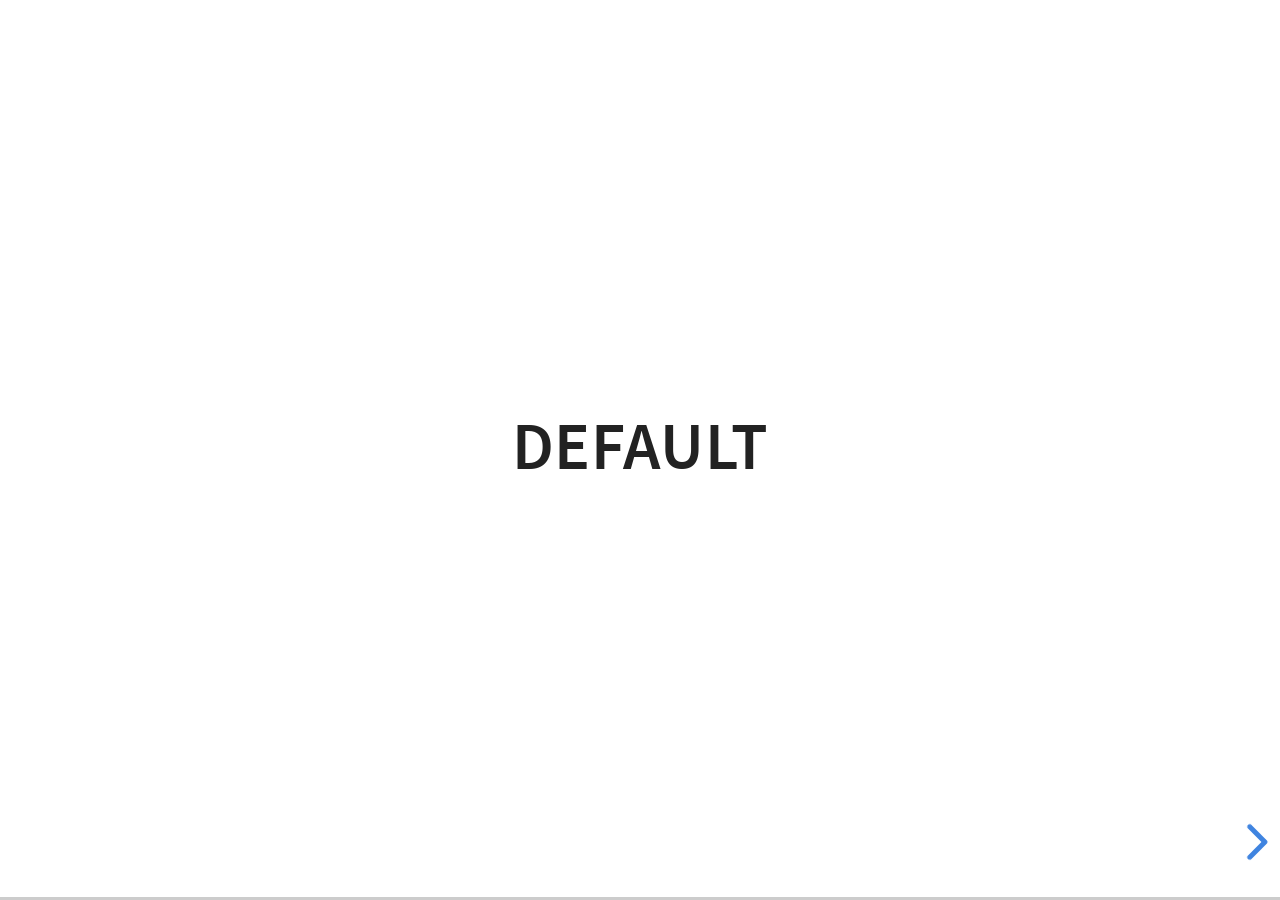
<file: slides-en/examples/transitions.html>
<!doctype html>
<html lang="en">

	<head>
		<meta charset="utf-8">

		<title>reveal.js - Slide Transitions</title>

		<link rel="stylesheet" href="../dist/reveal.css">
		<link rel="stylesheet" href="../dist/theme/white.css" id="theme">
		<style type="text/css" media="screen">
			.slides section.has-dark-background,
			.slides section.has-dark-background h3 {
				color: #fff;
			}
			.slides section.has-light-background,
			.slides section.has-light-background h3 {
				color: #222;
			}
		</style>
	</head>

	<body>

		<div class="reveal">

			<div class="slides">

				<section>
					<h3>Default</h3>
				</section>

				<section>
					<h3>Default</h3>
				</section>

				<section data-transition="zoom">
					<h3>data-transition: zoom</h3>
				</section>

				<section data-transition="zoom-in fade-out">
					<h3>data-transition: zoom-in fade-out</h3>
				</section>

				<section>
					<h3>Default</h3>
				</section>

				<section data-transition="convex">
					<h3>data-transition: convex</h3>
				</section>

				<section data-transition="convex-in concave-out">
					<h3>data-transition: convex-in concave-out</h3>
				</section>

				<section>
					<section data-transition="zoom">
						<h3>Default</h3>
					</section>
					<section data-transition="concave">
						<h3>data-transition: concave</h3>
					</section>
					<section data-transition="convex-in fade-out">
						<h3>data-transition: convex-in fade-out</h3>
					</section>
					<section>
						<h3>Default</h3>
					</section>
				</section>

				<section data-transition="none">
					<h3>data-transition: none</h3>
				</section>

				<section>
					<h3>Default</h3>
				</section>

			</div>

		</div>

		<script src="../dist/reveal.js"></script>
		<script>
			Reveal.initialize({
				center: true,
				history: true,

				// transition: 'slide',
				// transitionSpeed: 'slow',
				// backgroundTransition: 'slide'
			});
		</script>

	</body>
</html>
</file>
<file: slides-en/dist/reveal.css>
/**
 * reveal.js 5.1.0
 * https://revealjs.com
 * MIT licensed
 *
 * Copyright (C) 2011-2024 Hakim El Hattab, https://hakim.se
 */

.reveal .r-stretch,.reveal .stretch{max-width:none;max-height:none}.reveal pre.r-stretch code,.reveal pre.stretch code{height:100%;max-height:100%;box-sizing:border-box}.reveal .r-fit-text{display:inline-block;white-space:nowrap}.reveal .r-stack{display:grid;grid-template-rows:100%}.reveal .r-stack>*{grid-area:1/1;margin:auto}.reveal .r-hstack,.reveal .r-vstack{display:flex}.reveal .r-hstack img,.reveal .r-hstack video,.reveal .r-vstack img,.reveal .r-vstack video{min-width:0;min-height:0;object-fit:contain}.reveal .r-vstack{flex-direction:column;align-items:center;justify-content:center}.reveal .r-hstack{flex-direction:row;align-items:center;justify-content:center}.reveal .items-stretch{align-items:stretch}.reveal .items-start{align-items:flex-start}.reveal .items-center{align-items:center}.reveal .items-end{align-items:flex-end}.reveal .justify-between{justify-content:space-between}.reveal .justify-around{justify-content:space-around}.reveal .justify-start{justify-content:flex-start}.reveal .justify-center{justify-content:center}.reveal .justify-end{justify-content:flex-end}html.reveal-full-page{width:100%;height:100%;height:100vh;height:calc(var(--vh,1vh) * 100);height:100svh;overflow:hidden}.reveal-viewport{height:100%;overflow:hidden;position:relative;line-height:1;margin:0;background-color:#fff;color:#000;--r-controls-spacing:12px}.reveal-viewport:fullscreen{top:0!important;left:0!important;width:100%!important;height:100%!important;transform:none!important}.reveal .fragment{transition:all .2s ease}.reveal .fragment:not(.custom){opacity:0;visibility:hidden;will-change:opacity}.reveal .fragment.visible{opacity:1;visibility:inherit}.reveal .fragment.disabled{transition:none}.reveal .fragment.grow{opacity:1;visibility:inherit}.reveal .fragment.grow.visible{transform:scale(1.3)}.reveal .fragment.shrink{opacity:1;visibility:inherit}.reveal .fragment.shrink.visible{transform:scale(.7)}.reveal .fragment.zoom-in{transform:scale(.1)}.reveal .fragment.zoom-in.visible{transform:none}.reveal .fragment.fade-out{opacity:1;visibility:inherit}.reveal .fragment.fade-out.visible{opacity:0;visibility:hidden}.reveal .fragment.semi-fade-out{opacity:1;visibility:inherit}.reveal .fragment.semi-fade-out.visible{opacity:.5;visibility:inherit}.reveal .fragment.strike{opacity:1;visibility:inherit}.reveal .fragment.strike.visible{text-decoration:line-through}.reveal .fragment.fade-up{transform:translate(0,40px)}.reveal .fragment.fade-up.visible{transform:translate(0,0)}.reveal .fragment.fade-down{transform:translate(0,-40px)}.reveal .fragment.fade-down.visible{transform:translate(0,0)}.reveal .fragment.fade-right{transform:translate(-40px,0)}.reveal .fragment.fade-right.visible{transform:translate(0,0)}.reveal .fragment.fade-left{transform:translate(40px,0)}.reveal .fragment.fade-left.visible{transform:translate(0,0)}.reveal .fragment.current-visible,.reveal .fragment.fade-in-then-out{opacity:0;visibility:hidden}.reveal .fragment.current-visible.current-fragment,.reveal .fragment.fade-in-then-out.current-fragment{opacity:1;visibility:inherit}.reveal .fragment.fade-in-then-semi-out{opacity:0;visibility:hidden}.reveal .fragment.fade-in-then-semi-out.visible{opacity:.5;visibility:inherit}.reveal .fragment.fade-in-then-semi-out.current-fragment{opacity:1;visibility:inherit}.reveal .fragment.highlight-blue,.reveal .fragment.highlight-current-blue,.reveal .fragment.highlight-current-green,.reveal .fragment.highlight-current-red,.reveal .fragment.highlight-green,.reveal .fragment.highlight-red{opacity:1;visibility:inherit}.reveal .fragment.highlight-red.visible{color:#ff2c2d}.reveal .fragment.highlight-green.visible{color:#17ff2e}.reveal .fragment.highlight-blue.visible{color:#1b91ff}.reveal .fragment.highlight-current-red.current-fragment{color:#ff2c2d}.reveal .fragment.highlight-current-green.current-fragment{color:#17ff2e}.reveal .fragment.highlight-current-blue.current-fragment{color:#1b91ff}.reveal:after{content:"";font-style:italic}.reveal iframe{z-index:1}.reveal a{position:relative}@keyframes bounce-right{0%,10%,25%,40%,50%{transform:translateX(0)}20%{transform:translateX(10px)}30%{transform:translateX(-5px)}}@keyframes bounce-left{0%,10%,25%,40%,50%{transform:translateX(0)}20%{transform:translateX(-10px)}30%{transform:translateX(5px)}}@keyframes bounce-down{0%,10%,25%,40%,50%{transform:translateY(0)}20%{transform:translateY(10px)}30%{transform:translateY(-5px)}}.reveal .controls{display:none;position:absolute;top:auto;bottom:var(--r-controls-spacing);right:var(--r-controls-spacing);left:auto;z-index:11;color:#000;pointer-events:none;font-size:10px}.reveal .controls button{position:absolute;padding:0;background-color:transparent;border:0;outline:0;cursor:pointer;color:currentColor;transform:scale(.9999);transition:color .2s ease,opacity .2s ease,transform .2s ease;z-index:2;pointer-events:auto;font-size:inherit;visibility:hidden;opacity:0;-webkit-appearance:none;-webkit-tap-highlight-color:transparent}.reveal .controls .controls-arrow:after,.reveal .controls .controls-arrow:before{content:"";position:absolute;top:0;left:0;width:2.6em;height:.5em;border-radius:.25em;background-color:currentColor;transition:all .15s ease,background-color .8s ease;transform-origin:.2em 50%;will-change:transform}.reveal .controls .controls-arrow{position:relative;width:3.6em;height:3.6em}.reveal .controls .controls-arrow:before{transform:translateX(.5em) translateY(1.55em) rotate(45deg)}.reveal .controls .controls-arrow:after{transform:translateX(.5em) translateY(1.55em) rotate(-45deg)}.reveal .controls .controls-arrow:hover:before{transform:translateX(.5em) translateY(1.55em) rotate(40deg)}.reveal .controls .controls-arrow:hover:after{transform:translateX(.5em) translateY(1.55em) rotate(-40deg)}.reveal .controls .controls-arrow:active:before{transform:translateX(.5em) translateY(1.55em) rotate(36deg)}.reveal .controls .controls-arrow:active:after{transform:translateX(.5em) translateY(1.55em) rotate(-36deg)}.reveal .controls .navigate-left{right:6.4em;bottom:3.2em;transform:translateX(-10px)}.reveal .controls .navigate-left.highlight{animation:bounce-left 2s 50 both ease-out}.reveal .controls .navigate-right{right:0;bottom:3.2em;transform:translateX(10px)}.reveal .controls .navigate-right .controls-arrow{transform:rotate(180deg)}.reveal .controls .navigate-right.highlight{animation:bounce-right 2s 50 both ease-out}.reveal .controls .navigate-up{right:3.2em;bottom:6.4em;transform:translateY(-10px)}.reveal .controls .navigate-up .controls-arrow{transform:rotate(90deg)}.reveal .controls .navigate-down{right:3.2em;bottom:-1.4em;padding-bottom:1.4em;transform:translateY(10px)}.reveal .controls .navigate-down .controls-arrow{transform:rotate(-90deg)}.reveal .controls .navigate-down.highlight{animation:bounce-down 2s 50 both ease-out}.reveal .controls[data-controls-back-arrows=faded] .navigate-up.enabled{opacity:.3}.reveal .controls[data-controls-back-arrows=faded] .navigate-up.enabled:hover{opacity:1}.reveal .controls[data-controls-back-arrows=hidden] .navigate-up.enabled{opacity:0;visibility:hidden}.reveal .controls .enabled{visibility:visible;opacity:.9;cursor:pointer;transform:none}.reveal .controls .enabled.fragmented{opacity:.5}.reveal .controls .enabled.fragmented:hover,.reveal .controls .enabled:hover{opacity:1}.reveal:not(.rtl) .controls[data-controls-back-arrows=faded] .navigate-left.enabled{opacity:.3}.reveal:not(.rtl) .controls[data-controls-back-arrows=faded] .navigate-left.enabled:hover{opacity:1}.reveal:not(.rtl) .controls[data-controls-back-arrows=hidden] .navigate-left.enabled{opacity:0;visibility:hidden}.reveal.rtl .controls[data-controls-back-arrows=faded] .navigate-right.enabled{opacity:.3}.reveal.rtl .controls[data-controls-back-arrows=faded] .navigate-right.enabled:hover{opacity:1}.reveal.rtl .controls[data-controls-back-arrows=hidden] .navigate-right.enabled{opacity:0;visibility:hidden}.reveal[data-navigation-mode=linear].has-horizontal-slides .navigate-down,.reveal[data-navigation-mode=linear].has-horizontal-slides .navigate-up{display:none}.reveal:not(.has-vertical-slides) .controls .navigate-left,.reveal[data-navigation-mode=linear].has-horizontal-slides .navigate-left{bottom:1.4em;right:5.5em}.reveal:not(.has-vertical-slides) .controls .navigate-right,.reveal[data-navigation-mode=linear].has-horizontal-slides .navigate-right{bottom:1.4em;right:.5em}.reveal:not(.has-horizontal-slides) .controls .navigate-up{right:1.4em;bottom:5em}.reveal:not(.has-horizontal-slides) .controls .navigate-down{right:1.4em;bottom:.5em}.reveal.has-dark-background .controls{color:#fff}.reveal.has-light-background .controls{color:#000}.reveal.no-hover .controls .controls-arrow:active:before,.reveal.no-hover .controls .controls-arrow:hover:before{transform:translateX(.5em) translateY(1.55em) rotate(45deg)}.reveal.no-hover .controls .controls-arrow:active:after,.reveal.no-hover .controls .controls-arrow:hover:after{transform:translateX(.5em) translateY(1.55em) rotate(-45deg)}@media screen and (min-width:500px){.reveal-viewport{--r-controls-spacing:0.8em}.reveal .controls[data-controls-layout=edges]{top:0;right:0;bottom:0;left:0}.reveal .controls[data-controls-layout=edges] .navigate-down,.reveal .controls[data-controls-layout=edges] .navigate-left,.reveal .controls[data-controls-layout=edges] .navigate-right,.reveal .controls[data-controls-layout=edges] .navigate-up{bottom:auto;right:auto}.reveal .controls[data-controls-layout=edges] .navigate-left{top:50%;left:var(--r-controls-spacing);margin-top:-1.8em}.reveal .controls[data-controls-layout=edges] .navigate-right{top:50%;right:var(--r-controls-spacing);margin-top:-1.8em}.reveal .controls[data-controls-layout=edges] .navigate-up{top:var(--r-controls-spacing);left:50%;margin-left:-1.8em}.reveal .controls[data-controls-layout=edges] .navigate-down{bottom:calc(var(--r-controls-spacing) - 1.4em + .3em);left:50%;margin-left:-1.8em}}.reveal .progress{position:absolute;display:none;height:3px;width:100%;bottom:0;left:0;z-index:10;background-color:rgba(0,0,0,.2);color:#fff}.reveal .progress:after{content:"";display:block;position:absolute;height:10px;width:100%;top:-10px}.reveal .progress span{display:block;height:100%;width:100%;background-color:currentColor;transition:transform .8s cubic-bezier(.26,.86,.44,.985);transform-origin:0 0;transform:scaleX(0)}.reveal .slide-number{position:absolute;display:block;right:8px;bottom:8px;z-index:31;font-family:Helvetica,sans-serif;font-size:12px;line-height:1;color:#fff;background-color:rgba(0,0,0,.4);padding:5px}.reveal .slide-number a{color:currentColor}.reveal .slide-number-delimiter{margin:0 3px}.reveal{position:relative;width:100%;height:100%;overflow:hidden;touch-action:pinch-zoom}.reveal.embedded{touch-action:pan-y}.reveal.embedded.is-vertical-slide{touch-action:none}.reveal .slides{position:absolute;width:100%;height:100%;top:0;right:0;bottom:0;left:0;margin:auto;pointer-events:none;overflow:visible;z-index:1;text-align:center;perspective:600px;perspective-origin:50% 40%}.reveal .slides>section{perspective:600px}.reveal .slides>section,.reveal .slides>section>section{display:none;position:absolute;width:100%;pointer-events:auto;z-index:10;transform-style:flat;transition:transform-origin .8s cubic-bezier(.26,.86,.44,.985),transform .8s cubic-bezier(.26,.86,.44,.985),visibility .8s cubic-bezier(.26,.86,.44,.985),opacity .8s cubic-bezier(.26,.86,.44,.985)}.reveal[data-transition-speed=fast] .slides section{transition-duration:.4s}.reveal[data-transition-speed=slow] .slides section{transition-duration:1.2s}.reveal .slides section[data-transition-speed=fast]{transition-duration:.4s}.reveal .slides section[data-transition-speed=slow]{transition-duration:1.2s}.reveal .slides>section.stack{padding-top:0;padding-bottom:0;pointer-events:none;height:100%}.reveal .slides>section.present,.reveal .slides>section>section.present{display:block;z-index:11;opacity:1}.reveal .slides>section:empty,.reveal .slides>section>section:empty,.reveal .slides>section>section[data-background-interactive],.reveal .slides>section[data-background-interactive]{pointer-events:none}.reveal.center,.reveal.center .slides,.reveal.center .slides section{min-height:0!important}.reveal .slides>section:not(.present),.reveal .slides>section>section:not(.present){pointer-events:none}.reveal.overview .slides>section,.reveal.overview .slides>section>section{pointer-events:auto}.reveal .slides>section.future,.reveal .slides>section.future>section,.reveal .slides>section.past,.reveal .slides>section.past>section,.reveal .slides>section>section.future,.reveal .slides>section>section.past{opacity:0}.reveal .slides>section[data-transition=slide].past,.reveal .slides>section[data-transition~=slide-out].past,.reveal.slide .slides>section:not([data-transition]).past{transform:translate(-150%,0)}.reveal .slides>section[data-transition=slide].future,.reveal .slides>section[data-transition~=slide-in].future,.reveal.slide .slides>section:not([data-transition]).future{transform:translate(150%,0)}.reveal .slides>section>section[data-transition=slide].past,.reveal .slides>section>section[data-transition~=slide-out].past,.reveal.slide .slides>section>section:not([data-transition]).past{transform:translate(0,-150%)}.reveal .slides>section>section[data-transition=slide].future,.reveal .slides>section>section[data-transition~=slide-in].future,.reveal.slide .slides>section>section:not([data-transition]).future{transform:translate(0,150%)}.reveal .slides>section[data-transition=linear].past,.reveal .slides>section[data-transition~=linear-out].past,.reveal.linear .slides>section:not([data-transition]).past{transform:translate(-150%,0)}.reveal .slides>section[data-transition=linear].future,.reveal .slides>section[data-transition~=linear-in].future,.reveal.linear .slides>section:not([data-transition]).future{transform:translate(150%,0)}.reveal .slides>section>section[data-transition=linear].past,.reveal .slides>section>section[data-transition~=linear-out].past,.reveal.linear .slides>section>section:not([data-transition]).past{transform:translate(0,-150%)}.reveal .slides>section>section[data-transition=linear].future,.reveal .slides>section>section[data-transition~=linear-in].future,.reveal.linear .slides>section>section:not([data-transition]).future{transform:translate(0,150%)}.reveal .slides section[data-transition=default].stack,.reveal.default .slides section.stack{transform-style:preserve-3d}.reveal .slides>section[data-transition=default].past,.reveal .slides>section[data-transition~=default-out].past,.reveal.default .slides>section:not([data-transition]).past{transform:translate3d(-100%,0,0) rotateY(-90deg) translate3d(-100%,0,0)}.reveal .slides>section[data-transition=default].future,.reveal .slides>section[data-transition~=default-in].future,.reveal.default .slides>section:not([data-transition]).future{transform:translate3d(100%,0,0) rotateY(90deg) translate3d(100%,0,0)}.reveal .slides>section>section[data-transition=default].past,.reveal .slides>section>section[data-transition~=default-out].past,.reveal.default .slides>section>section:not([data-transition]).past{transform:translate3d(0,-300px,0) rotateX(70deg) translate3d(0,-300px,0)}.reveal .slides>section>section[data-transition=default].future,.reveal .slides>section>section[data-transition~=default-in].future,.reveal.default .slides>section>section:not([data-transition]).future{transform:translate3d(0,300px,0) rotateX(-70deg) translate3d(0,300px,0)}.reveal .slides section[data-transition=convex].stack,.reveal.convex .slides section.stack{transform-style:preserve-3d}.reveal .slides>section[data-transition=convex].past,.reveal .slides>section[data-transition~=convex-out].past,.reveal.convex .slides>section:not([data-transition]).past{transform:translate3d(-100%,0,0) rotateY(-90deg) translate3d(-100%,0,0)}.reveal .slides>section[data-transition=convex].future,.reveal .slides>section[data-transition~=convex-in].future,.reveal.convex .slides>section:not([data-transition]).future{transform:translate3d(100%,0,0) rotateY(90deg) translate3d(100%,0,0)}.reveal .slides>section>section[data-transition=convex].past,.reveal .slides>section>section[data-transition~=convex-out].past,.reveal.convex .slides>section>section:not([data-transition]).past{transform:translate3d(0,-300px,0) rotateX(70deg) translate3d(0,-300px,0)}.reveal .slides>section>section[data-transition=convex].future,.reveal .slides>section>section[data-transition~=convex-in].future,.reveal.convex .slides>section>section:not([data-transition]).future{transform:translate3d(0,300px,0) rotateX(-70deg) translate3d(0,300px,0)}.reveal .slides section[data-transition=concave].stack,.reveal.concave .slides section.stack{transform-style:preserve-3d}.reveal .slides>section[data-transition=concave].past,.reveal .slides>section[data-transition~=concave-out].past,.reveal.concave .slides>section:not([data-transition]).past{transform:translate3d(-100%,0,0) rotateY(90deg) translate3d(-100%,0,0)}.reveal .slides>section[data-transition=concave].future,.reveal .slides>section[data-transition~=concave-in].future,.reveal.concave .slides>section:not([data-transition]).future{transform:translate3d(100%,0,0) rotateY(-90deg) translate3d(100%,0,0)}.reveal .slides>section>section[data-transition=concave].past,.reveal .slides>section>section[data-transition~=concave-out].past,.reveal.concave .slides>section>section:not([data-transition]).past{transform:translate3d(0,-80%,0) rotateX(-70deg) translate3d(0,-80%,0)}.reveal .slides>section>section[data-transition=concave].future,.reveal .slides>section>section[data-transition~=concave-in].future,.reveal.concave .slides>section>section:not([data-transition]).future{transform:translate3d(0,80%,0) rotateX(70deg) translate3d(0,80%,0)}.reveal .slides section[data-transition=zoom],.reveal.zoom .slides section:not([data-transition]){transition-timing-function:ease}.reveal .slides>section[data-transition=zoom].past,.reveal .slides>section[data-transition~=zoom-out].past,.reveal.zoom .slides>section:not([data-transition]).past{visibility:hidden;transform:scale(16)}.reveal .slides>section[data-transition=zoom].future,.reveal .slides>section[data-transition~=zoom-in].future,.reveal.zoom .slides>section:not([data-transition]).future{visibility:hidden;transform:scale(.2)}.reveal .slides>section>section[data-transition=zoom].past,.reveal .slides>section>section[data-transition~=zoom-out].past,.reveal.zoom .slides>section>section:not([data-transition]).past{transform:scale(16)}.reveal .slides>section>section[data-transition=zoom].future,.reveal .slides>section>section[data-transition~=zoom-in].future,.reveal.zoom .slides>section>section:not([data-transition]).future{transform:scale(.2)}.reveal.cube .slides{perspective:1300px}.reveal.cube .slides section{padding:30px;min-height:700px;backface-visibility:hidden;box-sizing:border-box;transform-style:preserve-3d}.reveal.center.cube .slides section{min-height:0}.reveal.cube .slides section:not(.stack):before{content:"";position:absolute;display:block;width:100%;height:100%;left:0;top:0;background:rgba(0,0,0,.1);border-radius:4px;transform:translateZ(-20px)}.reveal.cube .slides section:not(.stack):after{content:"";position:absolute;display:block;width:90%;height:30px;left:5%;bottom:0;background:0 0;z-index:1;border-radius:4px;box-shadow:0 95px 25px rgba(0,0,0,.2);transform:translateZ(-90px) rotateX(65deg)}.reveal.cube .slides>section.stack{padding:0;background:0 0}.reveal.cube .slides>section.past{transform-origin:100% 0;transform:translate3d(-100%,0,0) rotateY(-90deg)}.reveal.cube .slides>section.future{transform-origin:0 0;transform:translate3d(100%,0,0) rotateY(90deg)}.reveal.cube .slides>section>section.past{transform-origin:0 100%;transform:translate3d(0,-100%,0) rotateX(90deg)}.reveal.cube .slides>section>section.future{transform-origin:0 0;transform:translate3d(0,100%,0) rotateX(-90deg)}.reveal.page .slides{perspective-origin:0 50%;perspective:3000px}.reveal.page .slides section{padding:30px;min-height:700px;box-sizing:border-box;transform-style:preserve-3d}.reveal.page .slides section.past{z-index:12}.reveal.page .slides section:not(.stack):before{content:"";position:absolute;display:block;width:100%;height:100%;left:0;top:0;background:rgba(0,0,0,.1);transform:translateZ(-20px)}.reveal.page .slides section:not(.stack):after{content:"";position:absolute;display:block;width:90%;height:30px;left:5%;bottom:0;background:0 0;z-index:1;border-radius:4px;box-shadow:0 95px 25px rgba(0,0,0,.2);-webkit-transform:translateZ(-90px) rotateX(65deg)}.reveal.page .slides>section.stack{padding:0;background:0 0}.reveal.page .slides>section.past{transform-origin:0 0;transform:translate3d(-40%,0,0) rotateY(-80deg)}.reveal.page .slides>section.future{transform-origin:100% 0;transform:translate3d(0,0,0)}.reveal.page .slides>section>section.past{transform-origin:0 0;transform:translate3d(0,-40%,0) rotateX(80deg)}.reveal.page .slides>section>section.future{transform-origin:0 100%;transform:translate3d(0,0,0)}.reveal .slides section[data-transition=fade],.reveal.fade .slides section:not([data-transition]),.reveal.fade .slides>section>section:not([data-transition]){transform:none;transition:opacity .5s}.reveal.fade.overview .slides section,.reveal.fade.overview .slides>section>section{transition:none}.reveal .slides section[data-transition=none],.reveal.none .slides section:not([data-transition]){transform:none;transition:none}.reveal .pause-overlay{position:absolute;top:0;left:0;width:100%;height:100%;background:#000;visibility:hidden;opacity:0;z-index:100;transition:all 1s ease}.reveal .pause-overlay .resume-button{position:absolute;bottom:20px;right:20px;color:#ccc;border-radius:2px;padding:6px 14px;border:2px solid #ccc;font-size:16px;background:0 0;cursor:pointer}.reveal .pause-overlay .resume-button:hover{color:#fff;border-color:#fff}.reveal.paused .pause-overlay{visibility:visible;opacity:1}.reveal .no-transition,.reveal .no-transition *,.reveal .slides.disable-slide-transitions section{transition:none!important}.reveal .slides.disable-slide-transitions section{transform:none!important}.reveal .backgrounds{position:absolute;width:100%;height:100%;top:0;left:0;perspective:600px}.reveal .slide-background{display:none;position:absolute;width:100%;height:100%;opacity:0;visibility:hidden;overflow:hidden;background-color:rgba(0,0,0,0);transition:all .8s cubic-bezier(.26,.86,.44,.985)}.reveal .slide-background-content{position:absolute;width:100%;height:100%;background-position:50% 50%;background-repeat:no-repeat;background-size:cover}.reveal .slide-background.stack{display:block}.reveal .slide-background.present{opacity:1;visibility:visible;z-index:2}.print-pdf .reveal .slide-background{opacity:1!important;visibility:visible!important}.reveal .slide-background video{position:absolute;width:100%;height:100%;max-width:none;max-height:none;top:0;left:0;object-fit:cover}.reveal .slide-background[data-background-size=contain] video{object-fit:contain}.reveal>.backgrounds .slide-background[data-background-transition=none],.reveal[data-background-transition=none]>.backgrounds .slide-background:not([data-background-transition]){transition:none}.reveal>.backgrounds .slide-background[data-background-transition=slide],.reveal[data-background-transition=slide]>.backgrounds .slide-background:not([data-background-transition]){opacity:1}.reveal>.backgrounds .slide-background.past[data-background-transition=slide],.reveal[data-background-transition=slide]>.backgrounds .slide-background.past:not([data-background-transition]){transform:translate(-100%,0)}.reveal>.backgrounds .slide-background.future[data-background-transition=slide],.reveal[data-background-transition=slide]>.backgrounds .slide-background.future:not([data-background-transition]){transform:translate(100%,0)}.reveal>.backgrounds .slide-background>.slide-background.past[data-background-transition=slide],.reveal[data-background-transition=slide]>.backgrounds .slide-background>.slide-background.past:not([data-background-transition]){transform:translate(0,-100%)}.reveal>.backgrounds .slide-background>.slide-background.future[data-background-transition=slide],.reveal[data-background-transition=slide]>.backgrounds .slide-background>.slide-background.future:not([data-background-transition]){transform:translate(0,100%)}.reveal>.backgrounds .slide-background.past[data-background-transition=convex],.reveal[data-background-transition=convex]>.backgrounds .slide-background.past:not([data-background-transition]){opacity:0;transform:translate3d(-100%,0,0) rotateY(-90deg) translate3d(-100%,0,0)}.reveal>.backgrounds .slide-background.future[data-background-transition=convex],.reveal[data-background-transition=convex]>.backgrounds .slide-background.future:not([data-background-transition]){opacity:0;transform:translate3d(100%,0,0) rotateY(90deg) translate3d(100%,0,0)}.reveal>.backgrounds .slide-background>.slide-background.past[data-background-transition=convex],.reveal[data-background-transition=convex]>.backgrounds .slide-background>.slide-background.past:not([data-background-transition]){opacity:0;transform:translate3d(0,-100%,0) rotateX(90deg) translate3d(0,-100%,0)}.reveal>.backgrounds .slide-background>.slide-background.future[data-background-transition=convex],.reveal[data-background-transition=convex]>.backgrounds .slide-background>.slide-background.future:not([data-background-transition]){opacity:0;transform:translate3d(0,100%,0) rotateX(-90deg) translate3d(0,100%,0)}.reveal>.backgrounds .slide-background.past[data-background-transition=concave],.reveal[data-background-transition=concave]>.backgrounds .slide-background.past:not([data-background-transition]){opacity:0;transform:translate3d(-100%,0,0) rotateY(90deg) translate3d(-100%,0,0)}.reveal>.backgrounds .slide-background.future[data-background-transition=concave],.reveal[data-background-transition=concave]>.backgrounds .slide-background.future:not([data-background-transition]){opacity:0;transform:translate3d(100%,0,0) rotateY(-90deg) translate3d(100%,0,0)}.reveal>.backgrounds .slide-background>.slide-background.past[data-background-transition=concave],.reveal[data-background-transition=concave]>.backgrounds .slide-background>.slide-background.past:not([data-background-transition]){opacity:0;transform:translate3d(0,-100%,0) rotateX(-90deg) translate3d(0,-100%,0)}.reveal>.backgrounds .slide-background>.slide-background.future[data-background-transition=concave],.reveal[data-background-transition=concave]>.backgrounds .slide-background>.slide-background.future:not([data-background-transition]){opacity:0;transform:translate3d(0,100%,0) rotateX(90deg) translate3d(0,100%,0)}.reveal>.backgrounds .slide-background[data-background-transition=zoom],.reveal[data-background-transition=zoom]>.backgrounds .slide-background:not([data-background-transition]){transition-timing-function:ease}.reveal>.backgrounds .slide-background.past[data-background-transition=zoom],.reveal[data-background-transition=zoom]>.backgrounds .slide-background.past:not([data-background-transition]){opacity:0;visibility:hidden;transform:scale(16)}.reveal>.backgrounds .slide-background.future[data-background-transition=zoom],.reveal[data-background-transition=zoom]>.backgrounds .slide-background.future:not([data-background-transition]){opacity:0;visibility:hidden;transform:scale(.2)}.reveal>.backgrounds .slide-background>.slide-background.past[data-background-transition=zoom],.reveal[data-background-transition=zoom]>.backgrounds .slide-background>.slide-background.past:not([data-background-transition]){opacity:0;visibility:hidden;transform:scale(16)}.reveal>.backgrounds .slide-background>.slide-background.future[data-background-transition=zoom],.reveal[data-background-transition=zoom]>.backgrounds .slide-background>.slide-background.future:not([data-background-transition]){opacity:0;visibility:hidden;transform:scale(.2)}.reveal[data-transition-speed=fast]>.backgrounds .slide-background{transition-duration:.4s}.reveal[data-transition-speed=slow]>.backgrounds .slide-background{transition-duration:1.2s}.reveal [data-auto-animate-target^=unmatched]{will-change:opacity}.reveal section[data-auto-animate]:not(.stack):not([data-auto-animate=running]) [data-auto-animate-target^=unmatched]{opacity:0}.reveal.overview{perspective-origin:50% 50%;perspective:700px}.reveal.overview .slides{-moz-transform-style:preserve-3d}.reveal.overview .slides section{height:100%;top:0!important;opacity:1!important;overflow:hidden;visibility:visible!important;cursor:pointer;box-sizing:border-box}.reveal.overview .slides section.present,.reveal.overview .slides section:hover{outline:10px solid rgba(150,150,150,.4);outline-offset:10px}.reveal.overview .slides section .fragment{opacity:1;transition:none}.reveal.overview .slides section:after,.reveal.overview .slides section:before{display:none!important}.reveal.overview .slides>section.stack{padding:0;top:0!important;background:0 0;outline:0;overflow:visible}.reveal.overview .backgrounds{perspective:inherit;-moz-transform-style:preserve-3d}.reveal.overview .backgrounds .slide-background{opacity:1;visibility:visible;outline:10px solid rgba(150,150,150,.1);outline-offset:10px}.reveal.overview .backgrounds .slide-background.stack{overflow:visible}.reveal.overview .slides section,.reveal.overview-deactivating .slides section{transition:none}.reveal.overview .backgrounds .slide-background,.reveal.overview-deactivating .backgrounds .slide-background{transition:none}.reveal.rtl .slides,.reveal.rtl .slides h1,.reveal.rtl .slides h2,.reveal.rtl .slides h3,.reveal.rtl .slides h4,.reveal.rtl .slides h5,.reveal.rtl .slides h6{direction:rtl;font-family:sans-serif}.reveal.rtl code,.reveal.rtl pre{direction:ltr}.reveal.rtl ol,.reveal.rtl ul{text-align:right}.reveal.rtl .progress span{transform-origin:100% 0}.reveal.has-parallax-background .backgrounds{transition:all .8s ease}.reveal.has-parallax-background[data-transition-speed=fast] .backgrounds{transition-duration:.4s}.reveal.has-parallax-background[data-transition-speed=slow] .backgrounds{transition-duration:1.2s}.reveal>.overlay{position:absolute;top:0;left:0;width:100%;height:100%;z-index:1000;background:rgba(0,0,0,.95);-webkit-backdrop-filter:blur(6px);backdrop-filter:blur(6px);transition:all .3s ease}.reveal>.overlay .spinner{position:absolute;display:block;top:50%;left:50%;width:32px;height:32px;margin:-16px 0 0 -16px;z-index:10;background-image:url([data-uri]%2F%2F%2F6%2Bvr8nJybW1tcDAwOjo6Nvb26ioqKOjo7Ozs%2FLy8vz8%2FAAAAAAAAAAAACH%2FC05FVFNDQVBFMi4wAwEAAAAh%2FhpDcmVhdGVkIHdpdGggYWpheGxvYWQuaW5mbwAh%[base64]%2FV%2FnmOM82XiHRLYKhKP1oZmADdEAAAh%2BQQJCgAAACwAAAAAIAAgAAAE6hDISWlZpOrNp1lGNRSdRpDUolIGw5RUYhhHukqFu8DsrEyqnWThGvAmhVlteBvojpTDDBUEIFwMFBRAmBkSgOrBFZogCASwBDEY%2FCZSg7GSE0gSCjQBMVG023xWBhklAnoEdhQEfyNqMIcKjhRsjEdnezB%2BA4k8gTwJhFuiW4dokXiloUepBAp5qaKpp6%2BHo7aWW54wl7obvEe0kRuoplCGepwSx2jJvqHEmGt6whJpGpfJCHmOoNHKaHx61WiSR92E4lbFoq%2BB6QDtuetcaBPnW6%2BO7wDHpIiK9SaVK5GgV543tzjgGcghAgAh%[base64]%2B%2BG%2Bw48edZPK%2BM6hLJpQg484enXIdQFSS1u6UhksENEQAAIfkECQoAAAAsAAAAACAAIAAABOcQyEmpGKLqzWcZRVUQnZYg1aBSh2GUVEIQ2aQOE%2BG%2BcD4ntpWkZQj1JIiZIogDFFyHI0UxQwFugMSOFIPJftfVAEoZLBbcLEFhlQiqGp1Vd140AUklUN3eCA51C1EWMzMCezCBBmkxVIVHBWd3HHl9JQOIJSdSnJ0TDKChCwUJjoWMPaGqDKannasMo6WnM562R5YluZRwur0wpgqZE7NKUm%2BFNRPIhjBJxKZteWuIBMN4zRMIVIhffcgojwCF117i4nlLnY5ztRLsnOk%2BaV%2BoJY7V7m76PdkS4trKcdg0Zc0tTcKkRAAAIfkECQoAAAAsAAAAACAAIAAABO4QyEkpKqjqzScpRaVkXZWQEximw1BSCUEIlDohrft6cpKCk5xid5MNJTaAIkekKGQkWyKHkvhKsR7ARmitkAYDYRIbUQRQjWBwJRzChi9CRlBcY1UN4g0%[base64]%[base64]%2BE71SRQeyqUToLA7VxF0JDyIQh%2FMVVPMt1ECZlfcjZJ9mIKoaTl1MRIl5o4CUKXOwmyrCInCKqcWtvadL2SYhyASyNDJ0uIiRMDjI0Fd30%2FiI2UA5GSS5UDj2l6NoqgOgN4gksEBgYFf0FDqKgHnyZ9OX8HrgYHdHpcHQULXAS2qKpENRg7eAMLC7kTBaixUYFkKAzWAAnLC7FLVxLWDBLKCwaKTULgEwbLA4hJtOkSBNqITT3xEgfLpBtzE%2FjiuL04RGEBgwWhShRgQExHBAAh%2BQQJCgAAACwAAAAAIAAgAAAE7xDISWlSqerNpyJKhWRdlSAVoVLCWk6JKlAqAavhO9UkUHsqlE6CwO1cRdCQ8iEIfzFVTzLdRAmZX3I2SfZiCqGk5dTESJeaOAlClzsJsqwiJwiqnFrb2nS9kmIcgEsjQydLiIlHehhpejaIjzh9eomSjZR%[base64]%2BE71SRQeyqUToLA7VxF0JDyIQh%[base64]%2BE71SRQeyqUToLA7VxF0JDyIQh%2FMVVPMt1ECZlfcjZJ9mIKoaTl1MRIl5o4CUKXOwmyrCInCKqcWtvadL2SYhyASyNDJ0uIiUd6GAULDJCRiXo1CpGXDJOUjY%2BYip9DhToJA4RBLwMLCwVDfRgbBAaqqoZ1XBMHswsHtxtFaH1iqaoGNgAIxRpbFAgfPQSqpbgGBqUD1wBXeCYp1AYZ19JJOYgH1KwA4UBvQwXUBxPqVD9L3sbp2BNk2xvvFPJd%2BMFCN6HAAIKgNggY0KtEBAAh%[base64]%2BvsYMDAzZQPC9VCNkDWUhGkuE5PxJNwiUK4UfLzOlD4WvzAHaoG9nxPi5d%2BjYUqfAhhykOFwJWiAAAIfkECQoAAAAsAAAAACAAIAAABPAQyElpUqnqzaciSoVkXVUMFaFSwlpOCcMYlErAavhOMnNLNo8KsZsMZItJEIDIFSkLGQoQTNhIsFehRww2CQLKF0tYGKYSg%2BygsZIuNqJksKgbfgIGepNo2cIUB3V1B3IvNiBYNQaDSTtfhhx0CwVPI0UJe0%2Bbm4g5VgcGoqOcnjmjqDSdnhgEoamcsZuXO1aWQy8KAwOAuTYYGwi7w5h%2BKr0SJ8MFihpNbx%2B4Erq7BYBuzsdiH1jCAzoSfl0rVirNbRXlBBlLX%2BBP0XJLAPGzTkAuAOqb0WT5AH7OcdCm5B8TgRwSRKIHQtaLCwg1RAAAOwAAAAAAAAAAAA%3D%3D);visibility:visible;opacity:.6;transition:all .3s ease}.reveal>.overlay header{position:absolute;left:0;top:0;width:100%;padding:5px;z-index:2;box-sizing:border-box}.reveal>.overlay header a{display:inline-block;width:40px;height:40px;line-height:36px;padding:0 10px;float:right;opacity:.6;box-sizing:border-box}.reveal>.overlay header a:hover{opacity:1}.reveal>.overlay header a .icon{display:inline-block;width:20px;height:20px;background-position:50% 50%;background-size:100%;background-repeat:no-repeat}.reveal>.overlay header a.close .icon{background-image:url([data-uri])}.reveal>.overlay header a.external .icon{background-image:url([data-uri])}.reveal>.overlay .viewport{position:absolute;display:flex;top:50px;right:0;bottom:0;left:0}.reveal>.overlay.overlay-preview .viewport iframe{width:100%;height:100%;max-width:100%;max-height:100%;border:0;opacity:0;visibility:hidden;transition:all .3s ease}.reveal>.overlay.overlay-preview.loaded .viewport iframe{opacity:1;visibility:visible}.reveal>.overlay.overlay-preview.loaded .viewport-inner{position:absolute;z-index:-1;left:0;top:45%;width:100%;text-align:center;letter-spacing:normal}.reveal>.overlay.overlay-preview .x-frame-error{opacity:0;transition:opacity .3s ease .3s}.reveal>.overlay.overlay-preview.loaded .x-frame-error{opacity:1}.reveal>.overlay.overlay-preview.loaded .spinner{opacity:0;visibility:hidden;transform:scale(.2)}.reveal>.overlay.overlay-help .viewport{overflow:auto;color:#fff}.reveal>.overlay.overlay-help .viewport .viewport-inner{width:600px;margin:auto;padding:20px 20px 80px 20px;text-align:center;letter-spacing:normal}.reveal>.overlay.overlay-help .viewport .viewport-inner .title{font-size:20px}.reveal>.overlay.overlay-help .viewport .viewport-inner table{border:1px solid #fff;border-collapse:collapse;font-size:16px}.reveal>.overlay.overlay-help .viewport .viewport-inner table td,.reveal>.overlay.overlay-help .viewport .viewport-inner table th{width:200px;padding:14px;border:1px solid #fff;vertical-align:middle}.reveal>.overlay.overlay-help .viewport .viewport-inner table th{padding-top:20px;padding-bottom:20px}.reveal .playback{position:absolute;left:15px;bottom:20px;z-index:30;cursor:pointer;transition:all .4s ease;-webkit-tap-highlight-color:transparent}.reveal.overview .playback{opacity:0;visibility:hidden}.reveal .hljs{min-height:100%}.reveal .hljs table{margin:initial}.reveal .hljs-ln-code,.reveal .hljs-ln-numbers{padding:0;border:0}.reveal .hljs-ln-numbers{opacity:.6;padding-right:.75em;text-align:right;vertical-align:top}.reveal .hljs.has-highlights tr:not(.highlight-line){opacity:.4}.reveal .hljs.has-highlights.fragment{transition:all .2s ease}.reveal .hljs:not(:first-child).fragment{position:absolute;top:0;left:0;width:100%;box-sizing:border-box}.reveal pre[data-auto-animate-target]{overflow:hidden}.reveal pre[data-auto-animate-target] code{height:100%}.reveal .roll{display:inline-block;line-height:1.2;overflow:hidden;vertical-align:top;perspective:400px;perspective-origin:50% 50%}.reveal .roll:hover{background:0 0;text-shadow:none}.reveal .roll span{display:block;position:relative;padding:0 2px;pointer-events:none;transition:all .4s ease;transform-origin:50% 0;transform-style:preserve-3d;backface-visibility:hidden}.reveal .roll:hover span{background:rgba(0,0,0,.5);transform:translate3d(0,0,-45px) rotateX(90deg)}.reveal .roll span:after{content:attr(data-title);display:block;position:absolute;left:0;top:0;padding:0 2px;backface-visibility:hidden;transform-origin:50% 0;transform:translate3d(0,110%,0) rotateX(-90deg)}.reveal aside.notes{display:none}.reveal .speaker-notes{display:none;position:absolute;width:33.3333333333%;height:100%;top:0;left:100%;padding:14px 18px 14px 18px;z-index:1;font-size:18px;line-height:1.4;border:1px solid rgba(0,0,0,.05);color:#222;background-color:#f5f5f5;overflow:auto;box-sizing:border-box;text-align:left;font-family:Helvetica,sans-serif;-webkit-overflow-scrolling:touch}.reveal .speaker-notes .notes-placeholder{color:#ccc;font-style:italic}.reveal .speaker-notes:focus{outline:0}.reveal .speaker-notes:before{content:"Speaker notes";display:block;margin-bottom:10px;opacity:.5}.reveal.show-notes{max-width:75%;overflow:visible}.reveal.show-notes .speaker-notes{display:block}@media screen and (min-width:1600px){.reveal .speaker-notes{font-size:20px}}@media screen and (max-width:1024px){.reveal.show-notes{border-left:0;max-width:none;max-height:70%;max-height:70vh;overflow:visible}.reveal.show-notes .speaker-notes{top:100%;left:0;width:100%;height:30vh;border:0}}@media screen and (max-width:600px){.reveal.show-notes{max-height:60%;max-height:60vh}.reveal.show-notes .speaker-notes{top:100%;height:40vh}.reveal .speaker-notes{font-size:14px}}.reveal .jump-to-slide{position:absolute;top:15px;left:15px;z-index:30;font-size:32px;-webkit-tap-highlight-color:transparent}.reveal .jump-to-slide-input{background:0 0;padding:8px;font-size:inherit;color:currentColor;border:0}.reveal .jump-to-slide-input::placeholder{color:currentColor;opacity:.5}.reveal.has-dark-background .jump-to-slide-input{color:#fff}.reveal.has-light-background .jump-to-slide-input{color:#222}.reveal .jump-to-slide-input:focus{outline:0}.zoomed .reveal *,.zoomed .reveal :after,.zoomed .reveal :before{backface-visibility:visible!important}.zoomed .reveal .controls,.zoomed .reveal .progress{opacity:0}.zoomed .reveal .roll span{background:0 0}.zoomed .reveal .roll span:after{visibility:hidden}.reveal-viewport.loading-scroll-mode{visibility:hidden}.reveal-viewport.reveal-scroll{margin:0 auto;overflow:auto;overflow-x:hidden;overflow-y:auto;z-index:1;--r-scrollbar-width:7px;--r-scrollbar-trigger-size:5px;--r-controls-spacing:8px}@media screen and (max-width:500px){.reveal-viewport.reveal-scroll{--r-scrollbar-width:3px;--r-scrollbar-trigger-size:3px}}.reveal-viewport.reveal-scroll .backgrounds,.reveal-viewport.reveal-scroll .controls,.reveal-viewport.reveal-scroll .playback,.reveal-viewport.reveal-scroll .progress,.reveal-viewport.reveal-scroll .slide-number,.reveal-viewport.reveal-scroll .speaker-notes{display:none!important}.reveal-viewport.reveal-scroll .overlay,.reveal-viewport.reveal-scroll .pause-overlay{position:fixed}.reveal-viewport.reveal-scroll .reveal{overflow:visible;touch-action:manipulation}.reveal-viewport.reveal-scroll .slides{position:static;pointer-events:initial;left:auto;top:auto;width:100%!important;margin:0;padding:0;overflow:visible;display:block;perspective:none;perspective-origin:50% 50%}.reveal-viewport.reveal-scroll .scroll-page{position:relative;width:100%;height:calc(var(--page-height) + var(--page-scroll-padding));z-index:1;overflow:visible}.reveal-viewport.reveal-scroll .scroll-page-sticky{position:sticky;height:var(--page-height);top:0}.reveal-viewport.reveal-scroll .scroll-page-content{position:absolute;top:0;left:0;width:100%;height:100%;overflow:hidden}.reveal-viewport.reveal-scroll .scroll-page section{visibility:visible!important;display:block!important;position:absolute!important;width:var(--slide-width)!important;height:var(--slide-height)!important;top:50%!important;left:50%!important;opacity:1!important;transform:scale(var(--slide-scale)) translate(-50%,-50%)!important;transform-style:flat!important;transform-origin:0 0!important}.reveal-viewport.reveal-scroll .slide-background{display:block!important;position:absolute;top:0;left:0;width:100%;height:100%;z-index:auto!important;visibility:visible;opacity:1;touch-action:manipulation}.reveal-viewport.reveal-scroll[data-scrollbar=auto]::-webkit-scrollbar,.reveal-viewport.reveal-scroll[data-scrollbar=true]::-webkit-scrollbar{display:none}.reveal-viewport.reveal-scroll[data-scrollbar=auto],.reveal-viewport.reveal-scroll[data-scrollbar=true]{scrollbar-width:none}.reveal-viewport.has-dark-background,.reveal.has-dark-background{--r-overlay-element-bg-color:240,240,240;--r-overlay-element-fg-color:0,0,0}.reveal-viewport.has-light-background,.reveal.has-light-background{--r-overlay-element-bg-color:0,0,0;--r-overlay-element-fg-color:240,240,240}.reveal-viewport.reveal-scroll .scrollbar{position:sticky;top:50%;z-index:20;opacity:0;transition:all .3s ease}.reveal-viewport.reveal-scroll .scrollbar.visible,.reveal-viewport.reveal-scroll .scrollbar:hover{opacity:1}.reveal-viewport.reveal-scroll .scrollbar .scrollbar-inner{position:absolute;width:var(--r-scrollbar-width);height:calc(var(--viewport-height) - var(--r-controls-spacing) * 2);right:var(--r-controls-spacing);top:0;transform:translateY(-50%);border-radius:var(--r-scrollbar-width);z-index:10}.reveal-viewport.reveal-scroll .scrollbar .scrollbar-playhead{position:absolute;width:var(--r-scrollbar-width);height:var(--r-scrollbar-width);top:0;left:0;border-radius:var(--r-scrollbar-width);background-color:rgba(var(--r-overlay-element-bg-color),1);z-index:11;transition:background-color .2s ease}.reveal-viewport.reveal-scroll .scrollbar .scrollbar-slide{position:absolute;width:100%;background-color:rgba(var(--r-overlay-element-bg-color),.2);box-shadow:0 0 0 1px rgba(var(--r-overlay-element-fg-color),.1);border-radius:var(--r-scrollbar-width);transition:background-color .2s ease}.reveal-viewport.reveal-scroll .scrollbar .scrollbar-slide:after{content:"";position:absolute;width:200%;height:100%;top:0;left:-50%;background:rgba(0,0,0,0);z-index:-1}.reveal-viewport.reveal-scroll .scrollbar .scrollbar-slide.active,.reveal-viewport.reveal-scroll .scrollbar .scrollbar-slide:hover{background-color:rgba(var(--r-overlay-element-bg-color),.4)}.reveal-viewport.reveal-scroll .scrollbar .scrollbar-trigger{position:absolute;width:100%;transition:background-color .2s ease}.reveal-viewport.reveal-scroll .scrollbar .scrollbar-slide.active.has-triggers{background-color:rgba(var(--r-overlay-element-bg-color),.4);z-index:10}.reveal-viewport.reveal-scroll .scrollbar .scrollbar-slide.active .scrollbar-trigger:after{content:"";position:absolute;width:var(--r-scrollbar-trigger-size);height:var(--r-scrollbar-trigger-size);border-radius:20px;top:50%;left:50%;transform:translate(-50%,-50%);background-color:rgba(var(--r-overlay-element-bg-color),1);transition:transform .2s ease,opacity .2s ease;opacity:.4}.reveal-viewport.reveal-scroll .scrollbar .scrollbar-slide.active .scrollbar-trigger.active:after,.reveal-viewport.reveal-scroll .scrollbar .scrollbar-slide.active .scrollbar-trigger.active~.scrollbar-trigger:after{opacity:1}.reveal-viewport.reveal-scroll .scrollbar .scrollbar-slide.active .scrollbar-trigger~.scrollbar-trigger.active:after{transform:translate(calc(var(--r-scrollbar-width) * -2),0);background-color:rgba(var(--r-overlay-element-bg-color),1)}html.reveal-print *{-webkit-print-color-adjust:exact}html.reveal-print{width:100%;height:100%;overflow:visible}html.reveal-print body{margin:0 auto!important;border:0;padding:0;float:none!important;overflow:visible}html.reveal-print .nestedarrow,html.reveal-print .reveal .controls,html.reveal-print .reveal .playback,html.reveal-print .reveal .progress,html.reveal-print .reveal.overview,html.reveal-print .state-background{display:none!important}html.reveal-print .reveal pre code{overflow:hidden!important}html.reveal-print .reveal{width:auto!important;height:auto!important;overflow:hidden!important}html.reveal-print .reveal .slides{position:static;width:100%!important;height:auto!important;zoom:1!important;pointer-events:initial;left:auto;top:auto;margin:0!important;padding:0!important;overflow:visible;display:block;perspective:none;perspective-origin:50% 50%}html.reveal-print .reveal .slides .pdf-page{position:relative;overflow:hidden;z-index:1;page-break-after:always}html.reveal-print .reveal .slides .pdf-page:last-of-type{page-break-after:avoid}html.reveal-print .reveal .slides section{visibility:visible!important;display:block!important;position:absolute!important;margin:0!important;padding:0!important;box-sizing:border-box!important;min-height:1px;opacity:1!important;transform-style:flat!important;transform:none!important}html.reveal-print .reveal section.stack{position:relative!important;margin:0!important;padding:0!important;page-break-after:avoid!important;height:auto!important;min-height:auto!important}html.reveal-print .reveal img{box-shadow:none}html.reveal-print .reveal .backgrounds{display:none}html.reveal-print .reveal .slide-background{display:block!important;position:absolute;top:0;left:0;width:100%;height:100%;z-index:auto!important}html.reveal-print .reveal.show-notes{max-width:none;max-height:none}html.reveal-print .reveal .speaker-notes-pdf{display:block;width:100%;height:auto;max-height:none;top:auto;right:auto;bottom:auto;left:auto;z-index:100}html.reveal-print .reveal .speaker-notes-pdf[data-layout=separate-page]{position:relative;color:inherit;background-color:transparent;padding:20px;page-break-after:always;border:0}html.reveal-print .reveal .slide-number-pdf{display:block;position:absolute;font-size:14px;visibility:visible}html.reveal-print .aria-status{display:none}@media print{html:not(.print-pdf){overflow:visible;width:auto;height:auto}html:not(.print-pdf) body{margin:0;padding:0;overflow:visible}html:not(.print-pdf) .reveal{background:#fff;font-size:20pt}html:not(.print-pdf) .reveal .backgrounds,html:not(.print-pdf) .reveal .controls,html:not(.print-pdf) .reveal .progress,html:not(.print-pdf) .reveal .slide-number,html:not(.print-pdf) .reveal .state-background{display:none!important}html:not(.print-pdf) .reveal li,html:not(.print-pdf) .reveal p,html:not(.print-pdf) .reveal td{font-size:20pt!important;color:#000}html:not(.print-pdf) .reveal h1,html:not(.print-pdf) .reveal h2,html:not(.print-pdf) .reveal h3,html:not(.print-pdf) .reveal h4,html:not(.print-pdf) .reveal h5,html:not(.print-pdf) .reveal h6{color:#000!important;height:auto;line-height:normal;text-align:left;letter-spacing:normal}html:not(.print-pdf) .reveal h1{font-size:28pt!important}html:not(.print-pdf) .reveal h2{font-size:24pt!important}html:not(.print-pdf) .reveal h3{font-size:22pt!important}html:not(.print-pdf) .reveal h4{font-size:22pt!important;font-variant:small-caps}html:not(.print-pdf) .reveal h5{font-size:21pt!important}html:not(.print-pdf) .reveal h6{font-size:20pt!important;font-style:italic}html:not(.print-pdf) .reveal a:link,html:not(.print-pdf) .reveal a:visited{color:#000!important;font-weight:700;text-decoration:underline}html:not(.print-pdf) .reveal div,html:not(.print-pdf) .reveal ol,html:not(.print-pdf) .reveal p,html:not(.print-pdf) .reveal ul{visibility:visible;position:static;width:auto;height:auto;display:block;overflow:visible;margin:0;text-align:left!important}html:not(.print-pdf) .reveal pre,html:not(.print-pdf) .reveal table{margin-left:0;margin-right:0}html:not(.print-pdf) .reveal pre code{padding:20px}html:not(.print-pdf) .reveal blockquote{margin:20px 0}html:not(.print-pdf) .reveal .slides{position:static!important;width:auto!important;height:auto!important;left:0!important;top:0!important;margin-left:0!important;margin-top:0!important;padding:0!important;zoom:1!important;transform:none!important;overflow:visible!important;display:block!important;text-align:left!important;perspective:none;perspective-origin:50% 50%}html:not(.print-pdf) .reveal .slides section{visibility:visible!important;position:static!important;width:auto!important;height:auto!important;display:block!important;overflow:visible!important;left:0!important;top:0!important;margin-left:0!important;margin-top:0!important;padding:60px 20px!important;z-index:auto!important;opacity:1!important;page-break-after:always!important;transform-style:flat!important;transform:none!important;transition:none!important}html:not(.print-pdf) .reveal .slides section.stack{padding:0!important}html:not(.print-pdf) .reveal .slides section:last-of-type{page-break-after:avoid!important}html:not(.print-pdf) .reveal .slides section .fragment{opacity:1!important;visibility:visible!important;transform:none!important}html:not(.print-pdf) .reveal .r-fit-text{white-space:normal!important}html:not(.print-pdf) .reveal section img{display:block;margin:15px 0;background:#fff;border:1px solid #666;box-shadow:none}html:not(.print-pdf) .reveal section small{font-size:.8em}html:not(.print-pdf) .reveal .hljs{max-height:100%;white-space:pre-wrap;word-wrap:break-word;word-break:break-word;font-size:15pt}html:not(.print-pdf) .reveal .hljs .hljs-ln-numbers{white-space:nowrap}html:not(.print-pdf) .reveal .hljs td{font-size:inherit!important;color:inherit!important}}
</file>
<file: slides-en/dist/theme/black.css>
/**
 * Black theme for reveal.js. This is the opposite of the 'white' theme.
 *
 * By Hakim El Hattab, http://hakim.se
 */
@import url(./fonts/source-sans-pro/source-sans-pro.css);
section.has-light-background, section.has-light-background h1, section.has-light-background h2, section.has-light-background h3, section.has-light-background h4, section.has-light-background h5, section.has-light-background h6 {
  color: #222;
}

/*********************************************
 * GLOBAL STYLES
 *********************************************/
:root {
  --r-background-color: #191919;
  --r-main-font: Source Sans Pro, Helvetica, sans-serif;
  --r-main-font-size: 42px;
  --r-main-color: #fff;
  --r-block-margin: 20px;
  --r-heading-margin: 0 0 20px 0;
  --r-heading-font: Source Sans Pro, Helvetica, sans-serif;
  --r-heading-color: #fff;
  --r-heading-line-height: 1.2;
  --r-heading-letter-spacing: normal;
  --r-heading-text-transform: uppercase;
  --r-heading-text-shadow: none;
  --r-heading-font-weight: 600;
  --r-heading1-text-shadow: none;
  --r-heading1-size: 2.5em;
  --r-heading2-size: 1.6em;
  --r-heading3-size: 1.3em;
  --r-heading4-size: 1em;
  --r-code-font: monospace;
  --r-link-color: #42affa;
  --r-link-color-dark: rgb(19.8216494845, 155.4536082474, 248.7783505155);
  --r-link-color-hover: rgb(94.35, 187, 250.75);
  --r-selection-background-color: rgba(66, 175, 250, 0.75);
  --r-selection-color: #fff;
  --r-overlay-element-bg-color: 240, 240, 240;
  --r-overlay-element-fg-color: 0, 0, 0;
}

.reveal-viewport {
  background: #191919;
  background-color: var(--r-background-color);
}

.reveal {
  font-family: var(--r-main-font);
  font-size: var(--r-main-font-size);
  font-weight: normal;
  color: var(--r-main-color);
}

.reveal ::selection {
  color: var(--r-selection-color);
  background: var(--r-selection-background-color);
  text-shadow: none;
}

.reveal ::-moz-selection {
  color: var(--r-selection-color);
  background: var(--r-selection-background-color);
  text-shadow: none;
}

.reveal .slides section,
.reveal .slides section > section {
  line-height: 1.3;
  font-weight: inherit;
}

/*********************************************
 * HEADERS
 *********************************************/
.reveal h1,
.reveal h2,
.reveal h3,
.reveal h4,
.reveal h5,
.reveal h6 {
  margin: var(--r-heading-margin);
  color: var(--r-heading-color);
  font-family: var(--r-heading-font);
  font-weight: var(--r-heading-font-weight);
  line-height: var(--r-heading-line-height);
  letter-spacing: var(--r-heading-letter-spacing);
  text-transform: var(--r-heading-text-transform);
  text-shadow: var(--r-heading-text-shadow);
  word-wrap: break-word;
}

.reveal h1 {
  font-size: var(--r-heading1-size);
}

.reveal h2 {
  font-size: var(--r-heading2-size);
}

.reveal h3 {
  font-size: var(--r-heading3-size);
}

.reveal h4 {
  font-size: var(--r-heading4-size);
}

.reveal h1 {
  text-shadow: var(--r-heading1-text-shadow);
}

/*********************************************
 * OTHER
 *********************************************/
.reveal p {
  margin: var(--r-block-margin) 0;
  line-height: 1.3;
}

/* Remove trailing margins after titles */
.reveal h1:last-child,
.reveal h2:last-child,
.reveal h3:last-child,
.reveal h4:last-child,
.reveal h5:last-child,
.reveal h6:last-child {
  margin-bottom: 0;
}

/* Ensure certain elements are never larger than the slide itself */
.reveal img,
.reveal video,
.reveal iframe {
  max-width: 95%;
  max-height: 95%;
}

.reveal strong,
.reveal b {
  font-weight: bold;
}

.reveal em {
  font-style: italic;
}

.reveal ol,
.reveal dl,
.reveal ul {
  display: inline-block;
  text-align: left;
  margin: 0 0 0 1em;
}

.reveal ol {
  list-style-type: decimal;
}

.reveal ul {
  list-style-type: disc;
}

.reveal ul ul {
  list-style-type: square;
}

.reveal ul ul ul {
  list-style-type: circle;
}

.reveal ul ul,
.reveal ul ol,
.reveal ol ol,
.reveal ol ul {
  display: block;
  margin-left: 40px;
}

.reveal dt {
  font-weight: bold;
}

.reveal dd {
  margin-left: 40px;
}

.reveal blockquote {
  display: block;
  position: relative;
  width: 70%;
  margin: var(--r-block-margin) auto;
  padding: 5px;
  font-style: italic;
  background: rgba(255, 255, 255, 0.05);
  box-shadow: 0px 0px 2px rgba(0, 0, 0, 0.2);
}

.reveal blockquote p:first-child,
.reveal blockquote p:last-child {
  display: inline-block;
}

.reveal q {
  font-style: italic;
}

.reveal pre {
  display: block;
  position: relative;
  width: 90%;
  margin: var(--r-block-margin) auto;
  text-align: left;
  font-size: 0.55em;
  font-family: var(--r-code-font);
  line-height: 1.2em;
  word-wrap: break-word;
  box-shadow: 0px 5px 15px rgba(0, 0, 0, 0.15);
}

.reveal code {
  font-family: var(--r-code-font);
  text-transform: none;
  tab-size: 2;
}

.reveal pre code {
  display: block;
  padding: 5px;
  overflow: auto;
  max-height: 400px;
  word-wrap: normal;
}

.reveal .code-wrapper {
  white-space: normal;
}

.reveal .code-wrapper code {
  white-space: pre;
}

.reveal table {
  margin: auto;
  border-collapse: collapse;
  border-spacing: 0;
}

.reveal table th {
  font-weight: bold;
}

.reveal table th,
.reveal table td {
  text-align: left;
  padding: 0.2em 0.5em 0.2em 0.5em;
  border-bottom: 1px solid;
}

.reveal table th[align=center],
.reveal table td[align=center] {
  text-align: center;
}

.reveal table th[align=right],
.reveal table td[align=right] {
  text-align: right;
}

.reveal table tbody tr:last-child th,
.reveal table tbody tr:last-child td {
  border-bottom: none;
}

.reveal sup {
  vertical-align: super;
  font-size: smaller;
}

.reveal sub {
  vertical-align: sub;
  font-size: smaller;
}

.reveal small {
  display: inline-block;
  font-size: 0.6em;
  line-height: 1.2em;
  vertical-align: top;
}

.reveal small * {
  vertical-align: top;
}

.reveal img {
  margin: var(--r-block-margin) 0;
}

/*********************************************
 * LINKS
 *********************************************/
.reveal a {
  color: var(--r-link-color);
  text-decoration: none;
  transition: color 0.15s ease;
}

.reveal a:hover {
  color: var(--r-link-color-hover);
  text-shadow: none;
  border: none;
}

.reveal .roll span:after {
  color: #fff;
  background: var(--r-link-color-dark);
}

/*********************************************
 * Frame helper
 *********************************************/
.reveal .r-frame {
  border: 4px solid var(--r-main-color);
  box-shadow: 0 0 10px rgba(0, 0, 0, 0.15);
}

.reveal a .r-frame {
  transition: all 0.15s linear;
}

.reveal a:hover .r-frame {
  border-color: var(--r-link-color);
  box-shadow: 0 0 20px rgba(0, 0, 0, 0.55);
}

/*********************************************
 * NAVIGATION CONTROLS
 *********************************************/
.reveal .controls {
  color: var(--r-link-color);
}

/*********************************************
 * PROGRESS BAR
 *********************************************/
.reveal .progress {
  background: rgba(0, 0, 0, 0.2);
  color: var(--r-link-color);
}

/*********************************************
 * PRINT BACKGROUND
 *********************************************/
@media print {
  .backgrounds {
    background-color: var(--r-background-color);
  }
}
</file>
<file: slides-en/plugin/highlight/monokai.css>
/*
Monokai style - ported by Luigi Maselli - http://grigio.org
*/

.hljs {
  display: block;
  overflow-x: auto;
  padding: 0.5em;
  background: #272822;
  color: #ddd;
}

.hljs-tag,
.hljs-keyword,
.hljs-selector-tag,
.hljs-literal,
.hljs-strong,
.hljs-name {
  color: #f92672;
}

.hljs-code {
  color: #66d9ef;
}

.hljs-class .hljs-title {
  color: white;
}

.hljs-attribute,
.hljs-symbol,
.hljs-regexp,
.hljs-link {
  color: #bf79db;
}

.hljs-string,
.hljs-bullet,
.hljs-subst,
.hljs-title,
.hljs-section,
.hljs-emphasis,
.hljs-type,
.hljs-built_in,
.hljs-builtin-name,
.hljs-selector-attr,
.hljs-selector-pseudo,
.hljs-addition,
.hljs-variable,
.hljs-template-tag,
.hljs-template-variable {
  color: #a6e22e;
}

.hljs-comment,
.hljs-quote,
.hljs-deletion,
.hljs-meta {
  color: #75715e;
}

.hljs-keyword,
.hljs-selector-tag,
.hljs-literal,
.hljs-doctag,
.hljs-title,
.hljs-section,
.hljs-type,
.hljs-selector-id {
  font-weight: bold;
}
</file>
<file: slides-en/dist/theme/serif.css>
/**
 * A simple theme for reveal.js presentations, similar
 * to the default theme. The accent color is brown.
 *
 * This theme is Copyright (C) 2012-2013 Owen Versteeg, http://owenversteeg.com - it is MIT licensed.
 */
.reveal a {
  line-height: 1.3em;
}

section.has-dark-background, section.has-dark-background h1, section.has-dark-background h2, section.has-dark-background h3, section.has-dark-background h4, section.has-dark-background h5, section.has-dark-background h6 {
  color: #fff;
}

/*********************************************
 * GLOBAL STYLES
 *********************************************/
:root {
  --r-background-color: #F0F1EB;
  --r-main-font: Palatino Linotype, Book Antiqua, Palatino, FreeSerif, serif;
  --r-main-font-size: 40px;
  --r-main-color: #000;
  --r-block-margin: 20px;
  --r-heading-margin: 0 0 20px 0;
  --r-heading-font: Palatino Linotype, Book Antiqua, Palatino, FreeSerif, serif;
  --r-heading-color: #383D3D;
  --r-heading-line-height: 1.2;
  --r-heading-letter-spacing: normal;
  --r-heading-text-transform: none;
  --r-heading-text-shadow: none;
  --r-heading-font-weight: normal;
  --r-heading1-text-shadow: none;
  --r-heading1-size: 3.77em;
  --r-heading2-size: 2.11em;
  --r-heading3-size: 1.55em;
  --r-heading4-size: 1em;
  --r-code-font: monospace;
  --r-link-color: #51483D;
  --r-link-color-dark: rgb(68.85, 61.2, 51.85);
  --r-link-color-hover: rgb(122.9830985915, 109.3183098592, 92.6169014085);
  --r-selection-background-color: #26351C;
  --r-selection-color: #fff;
  --r-overlay-element-bg-color: 0, 0, 0;
  --r-overlay-element-fg-color: 240, 240, 240;
}

.reveal-viewport {
  background: #F0F1EB;
  background-color: var(--r-background-color);
}

.reveal {
  font-family: var(--r-main-font);
  font-size: var(--r-main-font-size);
  font-weight: normal;
  color: var(--r-main-color);
}

.reveal ::selection {
  color: var(--r-selection-color);
  background: var(--r-selection-background-color);
  text-shadow: none;
}

.reveal ::-moz-selection {
  color: var(--r-selection-color);
  background: var(--r-selection-background-color);
  text-shadow: none;
}

.reveal .slides section,
.reveal .slides section > section {
  line-height: 1.3;
  font-weight: inherit;
}

/*********************************************
 * HEADERS
 *********************************************/
.reveal h1,
.reveal h2,
.reveal h3,
.reveal h4,
.reveal h5,
.reveal h6 {
  margin: var(--r-heading-margin);
  color: var(--r-heading-color);
  font-family: var(--r-heading-font);
  font-weight: var(--r-heading-font-weight);
  line-height: var(--r-heading-line-height);
  letter-spacing: var(--r-heading-letter-spacing);
  text-transform: var(--r-heading-text-transform);
  text-shadow: var(--r-heading-text-shadow);
  word-wrap: break-word;
}

.reveal h1 {
  font-size: var(--r-heading1-size);
}

.reveal h2 {
  font-size: var(--r-heading2-size);
}

.reveal h3 {
  font-size: var(--r-heading3-size);
}

.reveal h4 {
  font-size: var(--r-heading4-size);
}

.reveal h1 {
  text-shadow: var(--r-heading1-text-shadow);
}

/*********************************************
 * OTHER
 *********************************************/
.reveal p {
  margin: var(--r-block-margin) 0;
  line-height: 1.3;
}

/* Remove trailing margins after titles */
.reveal h1:last-child,
.reveal h2:last-child,
.reveal h3:last-child,
.reveal h4:last-child,
.reveal h5:last-child,
.reveal h6:last-child {
  margin-bottom: 0;
}

/* Ensure certain elements are never larger than the slide itself */
.reveal img,
.reveal video,
.reveal iframe {
  max-width: 95%;
  max-height: 95%;
}

.reveal strong,
.reveal b {
  font-weight: bold;
}

.reveal em {
  font-style: italic;
}

.reveal ol,
.reveal dl,
.reveal ul {
  display: inline-block;
  text-align: left;
  margin: 0 0 0 1em;
}

.reveal ol {
  list-style-type: decimal;
}

.reveal ul {
  list-style-type: disc;
}

.reveal ul ul {
  list-style-type: square;
}

.reveal ul ul ul {
  list-style-type: circle;
}

.reveal ul ul,
.reveal ul ol,
.reveal ol ol,
.reveal ol ul {
  display: block;
  margin-left: 40px;
}

.reveal dt {
  font-weight: bold;
}

.reveal dd {
  margin-left: 40px;
}

.reveal blockquote {
  display: block;
  position: relative;
  width: 70%;
  margin: var(--r-block-margin) auto;
  padding: 5px;
  font-style: italic;
  background: rgba(255, 255, 255, 0.05);
  box-shadow: 0px 0px 2px rgba(0, 0, 0, 0.2);
}

.reveal blockquote p:first-child,
.reveal blockquote p:last-child {
  display: inline-block;
}

.reveal q {
  font-style: italic;
}

.reveal pre {
  display: block;
  position: relative;
  width: 90%;
  margin: var(--r-block-margin) auto;
  text-align: left;
  font-size: 0.55em;
  font-family: var(--r-code-font);
  line-height: 1.2em;
  word-wrap: break-word;
  box-shadow: 0px 5px 15px rgba(0, 0, 0, 0.15);
}

.reveal code {
  font-family: var(--r-code-font);
  text-transform: none;
  tab-size: 2;
}

.reveal pre code {
  display: block;
  padding: 5px;
  overflow: auto;
  max-height: 400px;
  word-wrap: normal;
}

.reveal .code-wrapper {
  white-space: normal;
}

.reveal .code-wrapper code {
  white-space: pre;
}

.reveal table {
  margin: auto;
  border-collapse: collapse;
  border-spacing: 0;
}

.reveal table th {
  font-weight: bold;
}

.reveal table th,
.reveal table td {
  text-align: left;
  padding: 0.2em 0.5em 0.2em 0.5em;
  border-bottom: 1px solid;
}

.reveal table th[align=center],
.reveal table td[align=center] {
  text-align: center;
}

.reveal table th[align=right],
.reveal table td[align=right] {
  text-align: right;
}

.reveal table tbody tr:last-child th,
.reveal table tbody tr:last-child td {
  border-bottom: none;
}

.reveal sup {
  vertical-align: super;
  font-size: smaller;
}

.reveal sub {
  vertical-align: sub;
  font-size: smaller;
}

.reveal small {
  display: inline-block;
  font-size: 0.6em;
  line-height: 1.2em;
  vertical-align: top;
}

.reveal small * {
  vertical-align: top;
}

.reveal img {
  margin: var(--r-block-margin) 0;
}

/*********************************************
 * LINKS
 *********************************************/
.reveal a {
  color: var(--r-link-color);
  text-decoration: none;
  transition: color 0.15s ease;
}

.reveal a:hover {
  color: var(--r-link-color-hover);
  text-shadow: none;
  border: none;
}

.reveal .roll span:after {
  color: #fff;
  background: var(--r-link-color-dark);
}

/*********************************************
 * Frame helper
 *********************************************/
.reveal .r-frame {
  border: 4px solid var(--r-main-color);
  box-shadow: 0 0 10px rgba(0, 0, 0, 0.15);
}

.reveal a .r-frame {
  transition: all 0.15s linear;
}

.reveal a:hover .r-frame {
  border-color: var(--r-link-color);
  box-shadow: 0 0 20px rgba(0, 0, 0, 0.55);
}

/*********************************************
 * NAVIGATION CONTROLS
 *********************************************/
.reveal .controls {
  color: var(--r-link-color);
}

/*********************************************
 * PROGRESS BAR
 *********************************************/
.reveal .progress {
  background: rgba(0, 0, 0, 0.2);
  color: var(--r-link-color);
}

/*********************************************
 * PRINT BACKGROUND
 *********************************************/
@media print {
  .backgrounds {
    background-color: var(--r-background-color);
  }
}
</file>
<file: slides-en/dist/theme/white.css>
/**
 * White theme for reveal.js. This is the opposite of the 'black' theme.
 *
 * By Hakim El Hattab, http://hakim.se
 */
@import url(./fonts/source-sans-pro/source-sans-pro.css);
section.has-dark-background, section.has-dark-background h1, section.has-dark-background h2, section.has-dark-background h3, section.has-dark-background h4, section.has-dark-background h5, section.has-dark-background h6 {
  color: #fff;
}

/*********************************************
 * GLOBAL STYLES
 *********************************************/
:root {
  --r-background-color: #fff;
  --r-main-font: Source Sans Pro, Helvetica, sans-serif;
  --r-main-font-size: 42px;
  --r-main-color: #222;
  --r-block-margin: 20px;
  --r-heading-margin: 0 0 20px 0;
  --r-heading-font: Source Sans Pro, Helvetica, sans-serif;
  --r-heading-color: #222;
  --r-heading-line-height: 1.2;
  --r-heading-letter-spacing: normal;
  --r-heading-text-transform: uppercase;
  --r-heading-text-shadow: none;
  --r-heading-font-weight: 600;
  --r-heading1-text-shadow: none;
  --r-heading1-size: 2.5em;
  --r-heading2-size: 1.6em;
  --r-heading3-size: 1.3em;
  --r-heading4-size: 1em;
  --r-code-font: monospace;
  --r-link-color: #2a76dd;
  --r-link-color-dark: rgb(30.7720647773, 99.5566801619, 192.7779352227);
  --r-link-color-hover: rgb(73.95, 138.55, 226.1);
  --r-selection-background-color: rgb(95.25, 152.25, 229.5);
  --r-selection-color: #fff;
  --r-overlay-element-bg-color: 0, 0, 0;
  --r-overlay-element-fg-color: 240, 240, 240;
}

.reveal-viewport {
  background: #fff;
  background-color: var(--r-background-color);
}

.reveal {
  font-family: var(--r-main-font);
  font-size: var(--r-main-font-size);
  font-weight: normal;
  color: var(--r-main-color);
}

.reveal ::selection {
  color: var(--r-selection-color);
  background: var(--r-selection-background-color);
  text-shadow: none;
}

.reveal ::-moz-selection {
  color: var(--r-selection-color);
  background: var(--r-selection-background-color);
  text-shadow: none;
}

.reveal .slides section,
.reveal .slides section > section {
  line-height: 1.3;
  font-weight: inherit;
}

/*********************************************
 * HEADERS
 *********************************************/
.reveal h1,
.reveal h2,
.reveal h3,
.reveal h4,
.reveal h5,
.reveal h6 {
  margin: var(--r-heading-margin);
  color: var(--r-heading-color);
  font-family: var(--r-heading-font);
  font-weight: var(--r-heading-font-weight);
  line-height: var(--r-heading-line-height);
  letter-spacing: var(--r-heading-letter-spacing);
  text-transform: var(--r-heading-text-transform);
  text-shadow: var(--r-heading-text-shadow);
  word-wrap: break-word;
}

.reveal h1 {
  font-size: var(--r-heading1-size);
}

.reveal h2 {
  font-size: var(--r-heading2-size);
}

.reveal h3 {
  font-size: var(--r-heading3-size);
}

.reveal h4 {
  font-size: var(--r-heading4-size);
}

.reveal h1 {
  text-shadow: var(--r-heading1-text-shadow);
}

/*********************************************
 * OTHER
 *********************************************/
.reveal p {
  margin: var(--r-block-margin) 0;
  line-height: 1.3;
}

/* Remove trailing margins after titles */
.reveal h1:last-child,
.reveal h2:last-child,
.reveal h3:last-child,
.reveal h4:last-child,
.reveal h5:last-child,
.reveal h6:last-child {
  margin-bottom: 0;
}

/* Ensure certain elements are never larger than the slide itself */
.reveal img,
.reveal video,
.reveal iframe {
  max-width: 95%;
  max-height: 95%;
}

.reveal strong,
.reveal b {
  font-weight: bold;
}

.reveal em {
  font-style: italic;
}

.reveal ol,
.reveal dl,
.reveal ul {
  display: inline-block;
  text-align: left;
  margin: 0 0 0 1em;
}

.reveal ol {
  list-style-type: decimal;
}

.reveal ul {
  list-style-type: disc;
}

.reveal ul ul {
  list-style-type: square;
}

.reveal ul ul ul {
  list-style-type: circle;
}

.reveal ul ul,
.reveal ul ol,
.reveal ol ol,
.reveal ol ul {
  display: block;
  margin-left: 40px;
}

.reveal dt {
  font-weight: bold;
}

.reveal dd {
  margin-left: 40px;
}

.reveal blockquote {
  display: block;
  position: relative;
  width: 70%;
  margin: var(--r-block-margin) auto;
  padding: 5px;
  font-style: italic;
  background: rgba(255, 255, 255, 0.05);
  box-shadow: 0px 0px 2px rgba(0, 0, 0, 0.2);
}

.reveal blockquote p:first-child,
.reveal blockquote p:last-child {
  display: inline-block;
}

.reveal q {
  font-style: italic;
}

.reveal pre {
  display: block;
  position: relative;
  width: 90%;
  margin: var(--r-block-margin) auto;
  text-align: left;
  font-size: 0.55em;
  font-family: var(--r-code-font);
  line-height: 1.2em;
  word-wrap: break-word;
  box-shadow: 0px 5px 15px rgba(0, 0, 0, 0.15);
}

.reveal code {
  font-family: var(--r-code-font);
  text-transform: none;
  tab-size: 2;
}

.reveal pre code {
  display: block;
  padding: 5px;
  overflow: auto;
  max-height: 400px;
  word-wrap: normal;
}

.reveal .code-wrapper {
  white-space: normal;
}

.reveal .code-wrapper code {
  white-space: pre;
}

.reveal table {
  margin: auto;
  border-collapse: collapse;
  border-spacing: 0;
}

.reveal table th {
  font-weight: bold;
}

.reveal table th,
.reveal table td {
  text-align: left;
  padding: 0.2em 0.5em 0.2em 0.5em;
  border-bottom: 1px solid;
}

.reveal table th[align=center],
.reveal table td[align=center] {
  text-align: center;
}

.reveal table th[align=right],
.reveal table td[align=right] {
  text-align: right;
}

.reveal table tbody tr:last-child th,
.reveal table tbody tr:last-child td {
  border-bottom: none;
}

.reveal sup {
  vertical-align: super;
  font-size: smaller;
}

.reveal sub {
  vertical-align: sub;
  font-size: smaller;
}

.reveal small {
  display: inline-block;
  font-size: 0.6em;
  line-height: 1.2em;
  vertical-align: top;
}

.reveal small * {
  vertical-align: top;
}

.reveal img {
  margin: var(--r-block-margin) 0;
}

/*********************************************
 * LINKS
 *********************************************/
.reveal a {
  color: var(--r-link-color);
  text-decoration: none;
  transition: color 0.15s ease;
}

.reveal a:hover {
  color: var(--r-link-color-hover);
  text-shadow: none;
  border: none;
}

.reveal .roll span:after {
  color: #fff;
  background: var(--r-link-color-dark);
}

/*********************************************
 * Frame helper
 *********************************************/
.reveal .r-frame {
  border: 4px solid var(--r-main-color);
  box-shadow: 0 0 10px rgba(0, 0, 0, 0.15);
}

.reveal a .r-frame {
  transition: all 0.15s linear;
}

.reveal a:hover .r-frame {
  border-color: var(--r-link-color);
  box-shadow: 0 0 20px rgba(0, 0, 0, 0.55);
}

/*********************************************
 * NAVIGATION CONTROLS
 *********************************************/
.reveal .controls {
  color: var(--r-link-color);
}

/*********************************************
 * PROGRESS BAR
 *********************************************/
.reveal .progress {
  background: rgba(0, 0, 0, 0.2);
  color: var(--r-link-color);
}

/*********************************************
 * PRINT BACKGROUND
 *********************************************/
@media print {
  .backgrounds {
    background-color: var(--r-background-color);
  }
}
</file>
